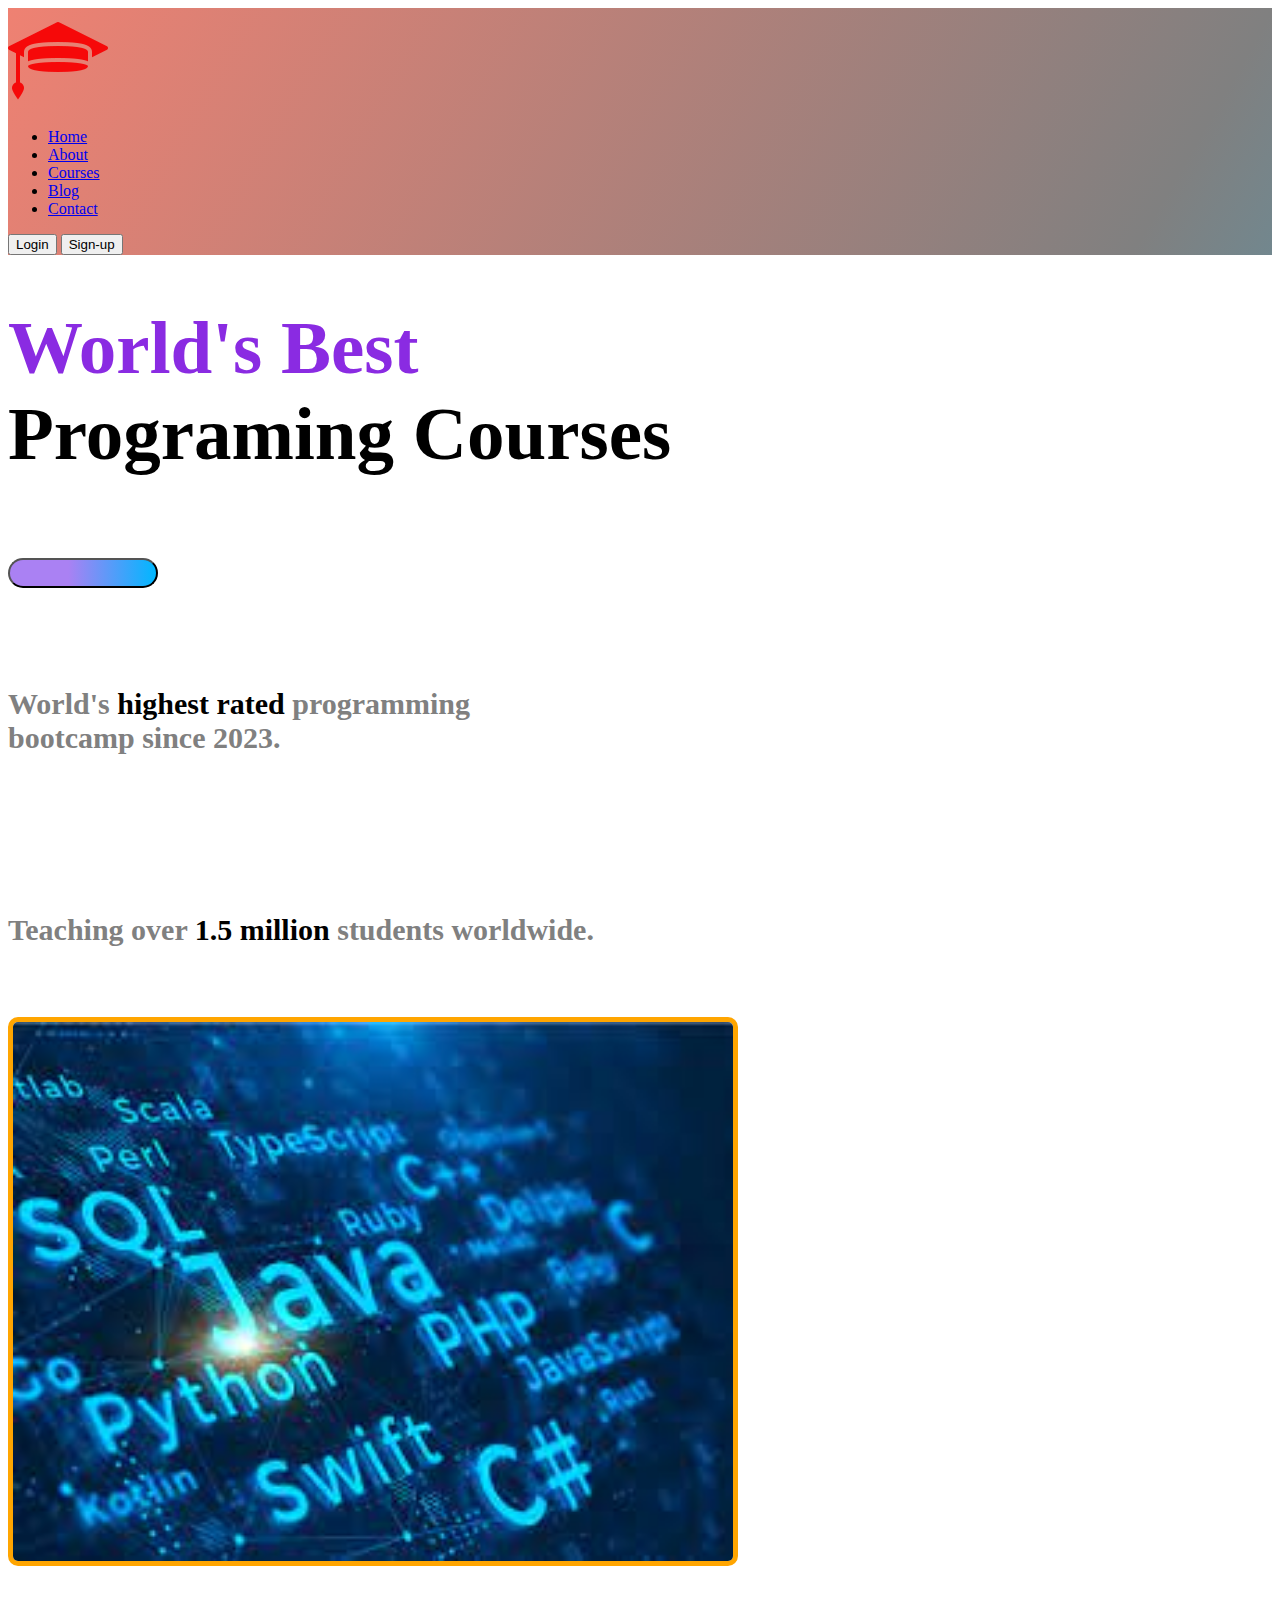
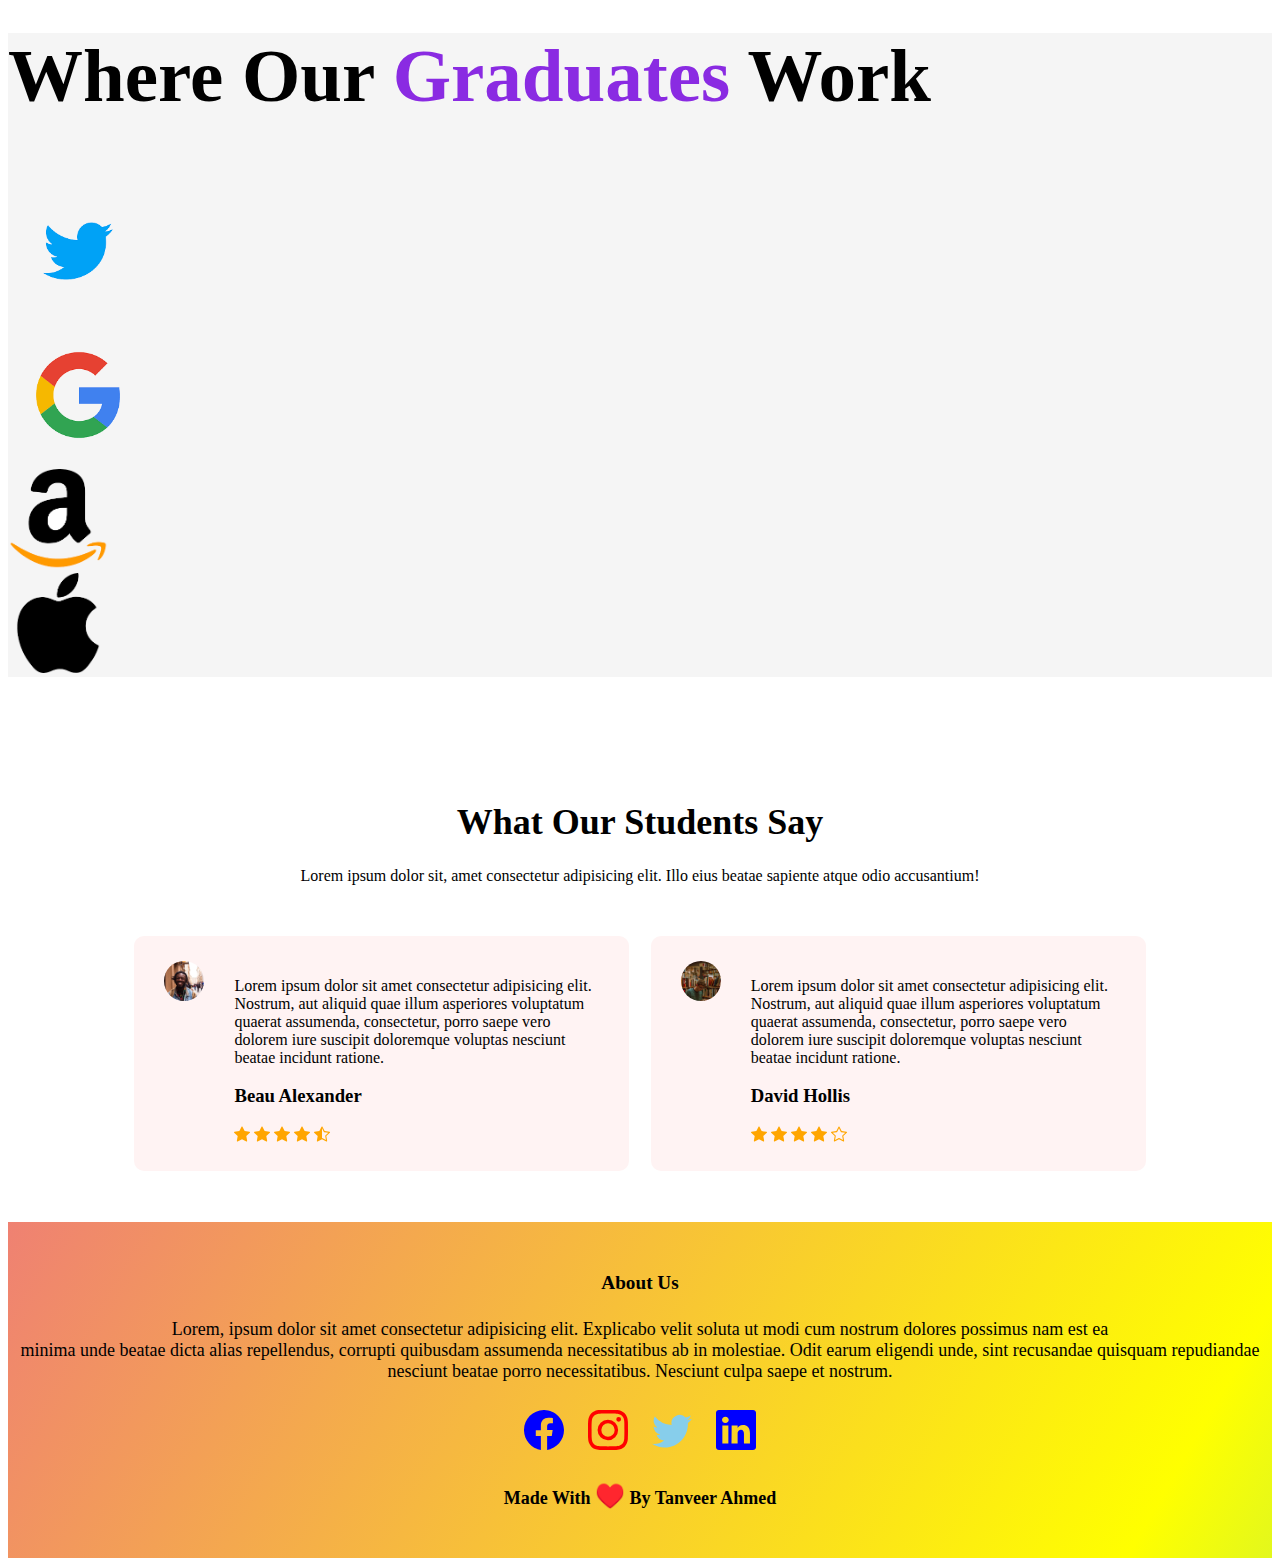
<file: index.html>
<!DOCTYPE html>
<html lang="en">
    <head>
        <meta charset="UTF-8">
        <link href="https://cdn.jsdelivr.net/npm/bootstrap@5.3.2/dist/css/bootstrap.min.css" rel="stylesheet" integrity="sha384-T3c6CoIi6uLrA9TneNEoa7RxnatzjcDSCmG1MXxSR1GAsXEV/Dwwykc2MPK8M2HN" crossorigin="anonymous">
        <link rel="stylesheet" href="./style.css">
        <link rel="stylesheet" href="./mediaquery.css">
        <title>Programer</title>
    </head>

    <body>
      <section class="header">
        <header class="p-3">
            <div class="container">
              <div class="d-flex flex-wrap align-items-center justify-content-center justify-content-lg-start">
                <a href="./index.html" class="d-flex align-items-center mb-2 mb-lg-0 text-white text-decoration-none">
                  <img src="./assests/logo (2).png" alt="">
                </a>
        
                <ul class="nav col-12 col-lg-auto me-lg-auto mb-2 justify-content-center mb-md-0">
                  <li><a href="./index.html" class="nav-link px-2 text-secondary">Home</a></li>
                  <li><a href="./assests/About.html" class="nav-link px-2 text-white">About</a></li>
                  <li><a href="./assests/courses.html" class="nav-link px-2 text-white">Courses</a></li>
                  <li><a href="./assests/blog.html" class="nav-link px-2 text-white">Blog</a></li>
                  <li><a href="./assests/contact.html" class="nav-link px-2 text-white">Contact</a></li>
                </ul>
        
                <div class="text-end">
                  <a href="./assests/Log in.html"><button type="button" class="btn btn-outline-light me-2">Login</button></a>
                  <a href="./assests/signup.html"><button type="button" class="btn btn-warning">Sign-up</button></a>
                </div>
              </div>
            </div>
          </header>
        </section>
          <section class="main-banner">
          <div class="container my-5">
            <div class="row p-4 pb-0 pe-lg-0 pt-lg-5 align-items-center rounded-3 border shadow-lg">
              <div class="col-lg-7 p-3 p-lg-5 pt-lg-3">
                <h1 class="display-4 fw-bold lh-1 text-body-emphasis"><span class="blue-violet">World's Best</span> <br> Programing Courses</h1>
                <button class="btn btn-gradient btn-lg px-4 me-md-2 fw-bold"></button>
                <h6 class="lead">World's <span>highest rated</span> programming <br> bootcamp since 2023.</h6>
                <br>
                <h6 class="lead">Teaching over <span>1.5 million</span> students worldwide.</h6>
                <div class="d-grid gap-2 d-md-flex justify-content-md-start mb-4 mb-lg-3">
                </div>
              </div>
              <div class="col-lg-4 offset-lg-1 p-0 overflow-hidden shadow-lg">
                  <img class="programing-languages rounded-lg-3" src="./assests/programing languages.jpeg" alt="" width="720">
              </div>
            </div>
          </div>
        </section>
          <section class="services">
          <div class="my-5">
            <div class="p-5 text-center bg-body-tertiary">
              <div class="container py-5">
                <h2 class="text-body-emphasis">Where Our <span class="blue-violet">Graduates</span> Work</h2>
              </div>
      
              <div class="container mt-5">
                <div class="row">
                  <div class="col-lg-3 col-sm-12">
                    <img class="twitter" src="./assests/twitter.png" alt="twitter">
                  </div>
                  <div class="col-lg-3 col-sm-12">
                    <img class="google" src="./assests/google icon.png" alt="google">
                  </div>
                  <div class="col-lg-3 col-sm-12">
                    <img class="amazon" src="./assests/amazon icon.png" alt="amazon">
                  </div>
                  <div class="col-lg-3 col-sm-12">
                    <img class="apple" src="./assests/apple icon.png" alt="apple">
                  </div>
                </div>
              </div>
            </div>
          </div>
        </section>
        <section class="testimonials">
          <h1>What Our Students Say</h1>
          <p>Lorem ipsum dolor sit, amet consectetur adipisicing elit. Illo eius beatae sapiente atque odio accusantium!</p>
          <div class="col-lg-12 row1">
              <div class="col-lg-4 testimonials-col">
                  <img src="./assests/student1.jpg">
                  <div><p>Lorem ipsum dolor sit amet consectetur adipisicing elit. Nostrum, aut aliquid quae illum asperiores voluptatum quaerat assumenda, consectetur, porro saepe vero dolorem iure suscipit doloremque voluptas nesciunt beatae incidunt ratione.</p>
                  <h3 class="col-lg-12">Beau Alexander</h3>
                  <svg xmlns="http://www.w3.org/2000/svg" width="16" height="16" fill="currentColor" class="bi bi-star-fill" viewBox="0 0 16 16">
                    <path d="M3.612 15.443c-.386.198-.824-.149-.746-.592l.83-4.73L.173 6.765c-.329-.314-.158-.888.283-.95l4.898-.696L7.538.792c.197-.39.73-.39.927 0l2.184 4.327 4.898.696c.441.062.612.636.282.95l-3.522 3.356.83 4.73c.078.443-.36.79-.746.592L8 13.187l-4.389 2.256z"/>
                  </svg>
                  <svg xmlns="http://www.w3.org/2000/svg" width="16" height="16" fill="currentColor" class="bi bi-star-fill" viewBox="0 0 16 16">
                    <path d="M3.612 15.443c-.386.198-.824-.149-.746-.592l.83-4.73L.173 6.765c-.329-.314-.158-.888.283-.95l4.898-.696L7.538.792c.197-.39.73-.39.927 0l2.184 4.327 4.898.696c.441.062.612.636.282.95l-3.522 3.356.83 4.73c.078.443-.36.79-.746.592L8 13.187l-4.389 2.256z"/>
                  </svg>
                  <svg xmlns="http://www.w3.org/2000/svg" width="16" height="16" fill="currentColor" class="bi bi-star-fill" viewBox="0 0 16 16">
                    <path d="M3.612 15.443c-.386.198-.824-.149-.746-.592l.83-4.73L.173 6.765c-.329-.314-.158-.888.283-.95l4.898-.696L7.538.792c.197-.39.73-.39.927 0l2.184 4.327 4.898.696c.441.062.612.636.282.95l-3.522 3.356.83 4.73c.078.443-.36.79-.746.592L8 13.187l-4.389 2.256z"/>
                  </svg>
                  <svg xmlns="http://www.w3.org/2000/svg" width="16" height="16" fill="currentColor" class="bi bi-star-fill" viewBox="0 0 16 16">
                    <path d="M3.612 15.443c-.386.198-.824-.149-.746-.592l.83-4.73L.173 6.765c-.329-.314-.158-.888.283-.95l4.898-.696L7.538.792c.197-.39.73-.39.927 0l2.184 4.327 4.898.696c.441.062.612.636.282.95l-3.522 3.356.83 4.73c.078.443-.36.79-.746.592L8 13.187l-4.389 2.256z"/>
                  </svg>
                  <svg xmlns="http://www.w3.org/2000/svg" width="16" height="16" fill="currentColor" class="bi bi-star-half" viewBox="0 0 16 16">
                    <path d="M5.354 5.119 7.538.792A.516.516 0 0 1 8 .5c.183 0 .366.097.465.292l2.184 4.327 4.898.696A.537.537 0 0 1 16 6.32a.548.548 0 0 1-.17.445l-3.523 3.356.83 4.73c.078.443-.36.79-.746.592L8 13.187l-4.389 2.256a.52.52 0 0 1-.146.05c-.342.06-.668-.254-.6-.642l.83-4.73L.173 6.765a.55.55 0 0 1-.172-.403.58.58 0 0 1 .085-.302.513.513 0 0 1 .37-.245l4.898-.696zM8 12.027a.5.5 0 0 1 .232.056l3.686 1.894-.694-3.957a.565.565 0 0 1 .162-.505l2.907-2.77-4.052-.576a.525.525 0 0 1-.393-.288L8.001 2.223 8 2.226v9.8z"/>
                  </svg>
                  </div>
              </div>
              <div class="col-lg-4 testimonials-col">
                  <img src="./assests/student2.jpg">
                  <div>
                      <p>Lorem ipsum dolor sit amet consectetur adipisicing elit. Nostrum, aut aliquid quae illum asperiores voluptatum quaerat assumenda, consectetur, porro saepe vero dolorem iure suscipit doloremque voluptas nesciunt beatae incidunt ratione.</p>
                      <h3>David Hollis</h3>
                      <svg xmlns="http://www.w3.org/2000/svg" width="16" height="16" fill="currentColor" class="bi bi-star-fill" viewBox="0 0 16 16">
                        <path d="M3.612 15.443c-.386.198-.824-.149-.746-.592l.83-4.73L.173 6.765c-.329-.314-.158-.888.283-.95l4.898-.696L7.538.792c.197-.39.73-.39.927 0l2.184 4.327 4.898.696c.441.062.612.636.282.95l-3.522 3.356.83 4.73c.078.443-.36.79-.746.592L8 13.187l-4.389 2.256z"/>
                      </svg>
                      <svg xmlns="http://www.w3.org/2000/svg" width="16" height="16" fill="currentColor" class="bi bi-star-fill" viewBox="0 0 16 16">
                        <path d="M3.612 15.443c-.386.198-.824-.149-.746-.592l.83-4.73L.173 6.765c-.329-.314-.158-.888.283-.95l4.898-.696L7.538.792c.197-.39.73-.39.927 0l2.184 4.327 4.898.696c.441.062.612.636.282.95l-3.522 3.356.83 4.73c.078.443-.36.79-.746.592L8 13.187l-4.389 2.256z"/>
                      </svg>
                      <svg xmlns="http://www.w3.org/2000/svg" width="16" height="16" fill="currentColor" class="bi bi-star-fill" viewBox="0 0 16 16">
                        <path d="M3.612 15.443c-.386.198-.824-.149-.746-.592l.83-4.73L.173 6.765c-.329-.314-.158-.888.283-.95l4.898-.696L7.538.792c.197-.39.73-.39.927 0l2.184 4.327 4.898.696c.441.062.612.636.282.95l-3.522 3.356.83 4.73c.078.443-.36.79-.746.592L8 13.187l-4.389 2.256z"/>
                      </svg>
                      <svg xmlns="http://www.w3.org/2000/svg" width="16" height="16" fill="currentColor" class="bi bi-star-fill" viewBox="0 0 16 16">
                        <path d="M3.612 15.443c-.386.198-.824-.149-.746-.592l.83-4.73L.173 6.765c-.329-.314-.158-.888.283-.95l4.898-.696L7.538.792c.197-.39.73-.39.927 0l2.184 4.327 4.898.696c.441.062.612.636.282.95l-3.522 3.356.83 4.73c.078.443-.36.79-.746.592L8 13.187l-4.389 2.256z"/>
                      </svg>
                      <svg xmlns="http://www.w3.org/2000/svg" width="16" height="16" fill="currentColor" class="bi bi-star" viewBox="0 0 16 16">
                        <path d="M2.866 14.85c-.078.444.36.791.746.593l4.39-2.256 4.389 2.256c.386.198.824-.149.746-.592l-.83-4.73 3.522-3.356c.33-.314.16-.888-.282-.95l-4.898-.696L8.465.792a.513.513 0 0 0-.927 0L5.354 5.12l-4.898.696c-.441.062-.612.636-.283.95l3.523 3.356-.83 4.73zm4.905-2.767-3.686 1.894.694-3.957a.565.565 0 0 0-.163-.505L1.71 6.745l4.052-.576a.525.525 0 0 0 .393-.288L8 2.223l1.847 3.658a.525.525 0 0 0 .393.288l4.052.575-2.906 2.77a.565.565 0 0 0-.163.506l.694 3.957-3.686-1.894a.503.503 0 0 0-.461 0z"/>
                      </svg>
                  </div>
              </div>
          </div>
      </section>
        <section class="footer">
          <h4>About Us</h4>
          <p>Lorem, ipsum dolor sit amet consectetur adipisicing elit. Explicabo velit soluta ut modi cum nostrum dolores possimus nam est
              ea
              <br>
               minima unde beatae dicta alias repellendus, corrupti quibusdam assumenda necessitatibus ab in molestiae. Odit earum eligendi unde, sint recusandae quisquam repudiandae nesciunt beatae porro necessitatibus. Nesciunt culpa saepe et nostrum.</p>
             <div class="icons">
              <svg xmlns="http://www.w3.org/2000/svg" width="16" height="16" fill="currentColor" class="bi bi-facebook" viewBox="0 0 16 16">
                <path d="M16 8.049c0-4.446-3.582-8.05-8-8.05C3.58 0-.002 3.603-.002 8.05c0 4.017 2.926 7.347 6.75 7.951v-5.625h-2.03V8.05H6.75V6.275c0-2.017 1.195-3.131 3.022-3.131.876 0 1.791.157 1.791.157v1.98h-1.009c-.993 0-1.303.621-1.303 1.258v1.51h2.218l-.354 2.326H9.25V16c3.824-.604 6.75-3.934 6.75-7.951"/>
              </svg>
              <svg xmlns="http://www.w3.org/2000/svg" width="16" height="16" fill="currentColor" class="bi bi-instagram" viewBox="0 0 16 16">
                <path d="M8 0C5.829 0 5.556.01 4.703.048 3.85.088 3.269.222 2.76.42a3.917 3.917 0 0 0-1.417.923A3.927 3.927 0 0 0 .42 2.76C.222 3.268.087 3.85.048 4.7.01 5.555 0 5.827 0 8.001c0 2.172.01 2.444.048 3.297.04.852.174 1.433.372 1.942.205.526.478.972.923 1.417.444.445.89.719 1.416.923.51.198 1.09.333 1.942.372C5.555 15.99 5.827 16 8 16s2.444-.01 3.298-.048c.851-.04 1.434-.174 1.943-.372a3.916 3.916 0 0 0 1.416-.923c.445-.445.718-.891.923-1.417.197-.509.332-1.09.372-1.942C15.99 10.445 16 10.173 16 8s-.01-2.445-.048-3.299c-.04-.851-.175-1.433-.372-1.941a3.926 3.926 0 0 0-.923-1.417A3.911 3.911 0 0 0 13.24.42c-.51-.198-1.092-.333-1.943-.372C10.443.01 10.172 0 7.998 0h.003zm-.717 1.442h.718c2.136 0 2.389.007 3.232.046.78.035 1.204.166 1.486.275.373.145.64.319.92.599.28.28.453.546.598.92.11.281.24.705.275 1.485.039.843.047 1.096.047 3.231s-.008 2.389-.047 3.232c-.035.78-.166 1.203-.275 1.485a2.47 2.47 0 0 1-.599.919c-.28.28-.546.453-.92.598-.28.11-.704.24-1.485.276-.843.038-1.096.047-3.232.047s-2.39-.009-3.233-.047c-.78-.036-1.203-.166-1.485-.276a2.478 2.478 0 0 1-.92-.598 2.48 2.48 0 0 1-.6-.92c-.109-.281-.24-.705-.275-1.485-.038-.843-.046-1.096-.046-3.233 0-2.136.008-2.388.046-3.231.036-.78.166-1.204.276-1.486.145-.373.319-.64.599-.92.28-.28.546-.453.92-.598.282-.11.705-.24 1.485-.276.738-.034 1.024-.044 2.515-.045v.002zm4.988 1.328a.96.96 0 1 0 0 1.92.96.96 0 0 0 0-1.92zm-4.27 1.122a4.109 4.109 0 1 0 0 8.217 4.109 4.109 0 0 0 0-8.217zm0 1.441a2.667 2.667 0 1 1 0 5.334 2.667 2.667 0 0 1 0-5.334"/>
              </svg>
              <svg xmlns="http://www.w3.org/2000/svg" width="16" height="16" fill="currentColor" class="bi bi-twitter" viewBox="0 0 16 16">
                <path d="M5.026 15c6.038 0 9.341-5.003 9.341-9.334 0-.14 0-.282-.006-.422A6.685 6.685 0 0 0 16 3.542a6.658 6.658 0 0 1-1.889.518 3.301 3.301 0 0 0 1.447-1.817 6.533 6.533 0 0 1-2.087.793A3.286 3.286 0 0 0 7.875 6.03a9.325 9.325 0 0 1-6.767-3.429 3.289 3.289 0 0 0 1.018 4.382A3.323 3.323 0 0 1 .64 6.575v.045a3.288 3.288 0 0 0 2.632 3.218 3.203 3.203 0 0 1-.865.115 3.23 3.23 0 0 1-.614-.057 3.283 3.283 0 0 0 3.067 2.277A6.588 6.588 0 0 1 .78 13.58a6.32 6.32 0 0 1-.78-.045A9.344 9.344 0 0 0 5.026 15"/>
              </svg>
              <svg xmlns="http://www.w3.org/2000/svg" width="16" height="16" fill="currentColor" class="bi bi-linkedin" viewBox="0 0 16 16">
                <path d="M0 1.146C0 .513.526 0 1.175 0h13.65C15.474 0 16 .513 16 1.146v13.708c0 .633-.526 1.146-1.175 1.146H1.175C.526 16 0 15.487 0 14.854V1.146zm4.943 12.248V6.169H2.542v7.225h2.401m-1.2-8.212c.837 0 1.358-.554 1.358-1.248-.015-.709-.52-1.248-1.342-1.248-.822 0-1.359.54-1.359 1.248 0 .694.521 1.248 1.327 1.248h.016zm4.908 8.212V9.359c0-.216.016-.432.08-.586.173-.431.568-.878 1.232-.878.869 0 1.216.662 1.216 1.634v3.865h2.401V9.25c0-2.22-1.184-3.252-2.764-3.252-1.274 0-1.845.7-2.165 1.193v.025h-.016a5.54 5.54 0 0 1 .016-.025V6.169h-2.4c.03.678 0 7.225 0 7.225h2.4"/>
              </svg>
             </div>
             <p class="intro">Made With <span style="color: red; font-size: x-large;">♥️</span> By Tanveer Ahmed</p>
      </section>
    </body>

    <script src="https://cdn.jsdelivr.net/npm/bootstrap@5.3.2/dist/js/bootstrap.bundle.min.js" integrity="sha384-C6RzsynM9kWDrMNeT87bh95OGNyZPhcTNXj1NW7RuBCsyN/o0jlpcV8Qyq46cDfL" crossorigin="anonymous"></script>
</html>
</file>
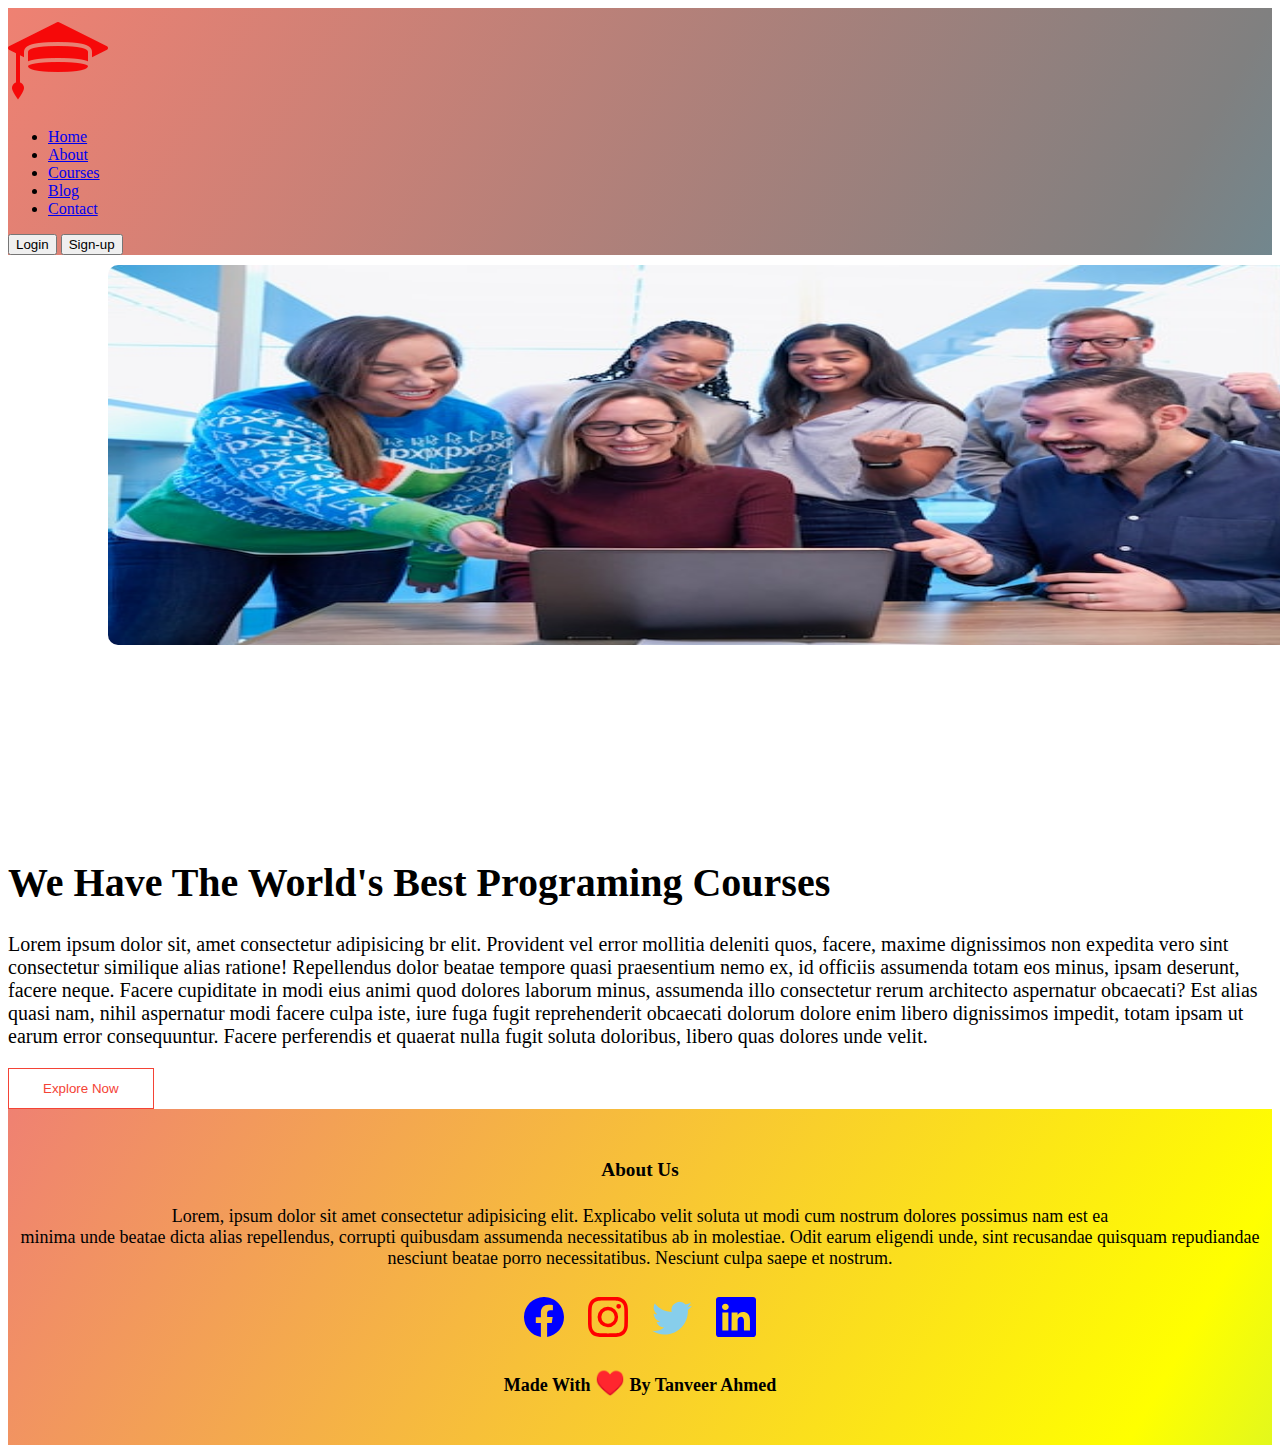
<file: assests/About.html>
<!DOCTYPE html>
<html lang="en">
    <head>
        <meta charset="UTF-8">
        <link href="https://cdn.jsdelivr.net/npm/bootstrap@5.3.2/dist/css/bootstrap.min.css" rel="stylesheet" integrity="sha384-T3c6CoIi6uLrA9TneNEoa7RxnatzjcDSCmG1MXxSR1GAsXEV/Dwwykc2MPK8M2HN" crossorigin="anonymous">
        <link rel="stylesheet" href="../style.css">
        <link rel="stylesheet" href="../mediaquery.css">
        <title>Programer</title>
    </head>

    <body>
      <section class="header">
        <header class="p-3">
            <div class="container">
              <div class="d-flex flex-wrap align-items-center justify-content-center justify-content-lg-start">
                <a href="../index.html" class="d-flex align-items-center mb-2 mb-lg-0 text-white text-decoration-none">
                  <img src="../assests/logo (2).png" alt="">
                </a>
        
                <ul class="nav col-12 col-lg-auto me-lg-auto mb-2 justify-content-center mb-md-0">
                  <li><a href="../index.html" class="nav-link px-2 text-secondary">Home</a></li>
                  <li><a href="../assests/About.html" class="nav-link px-2 text-white">About</a></li>
                  <li><a href="../assests/courses.html" class="nav-link px-2 text-white">Courses</a></li>
                  <li><a href="../assests/blog.html" class="nav-link px-2 text-white">Blog</a></li>
                  <li><a href="../assests/contact.html" class="nav-link px-2 text-white">Contact</a></li>
                </ul>
        
                <div class="text-end">
                  <a href="./Log in.html"><button type="button" class="btn btn-outline-light me-2">Login</button></a>
                  <a href="./signup.html"><button type="button" class="btn btn-warning">Sign-up</button></a>
                </div>
              </div>
            </div>
          </header>
        </section>
        <section class="about">
          <div class="container col-xxl-8 px-4 ">
            <div class="row flex-lg-row-reverse align-items-center">
              <div class="col-10 col-sm-8 col-lg-6">
                <img src="./aboutus (1).jpg" class="aboutus d-block img-fluid" alt="About Us" width="700" height="500" loading="lazy">
              </div>
              <div class="col-lg-6">
                <h1 class="large display-5 fw-bold text-body-emphasis lh-1 mb-3">We Have The World's Best Programing Courses</h1>
                <p class="lead small">Lorem ipsum dolor sit, amet consectetur adipisicing br elit. Provident vel error mollitia deleniti quos, facere, maxime dignissimos non expedita vero sint consectetur similique alias ratione! Repellendus dolor beatae tempore quasi praesentium nemo ex, id officiis assumenda totam eos minus, ipsam deserunt, facere neque. Facere cupiditate in modi eius animi quod dolores laborum minus, assumenda illo consectetur rerum architecto aspernatur obcaecati? Est alias quasi nam, nihil aspernatur modi facere culpa iste, iure fuga fugit reprehenderit obcaecati dolorum dolore enim libero dignissimos impedit, totam ipsam ut earum error consequuntur. Facere perferendis et quaerat nulla fugit soluta doloribus, libero quas dolores unde velit.</p>
                <div class="d-grid gap-2 d-md-flex justify-content-md-start">
                  <button type="button" class="btn hero-btn red-btn btn-lg px-4 me-md-2">Explore Now</button>
                </div>
              </div>
            </div>
          </div>
        </section>
        <section class="mt-5 footer">
          <h4>About Us</h4>
          <p>Lorem, ipsum dolor sit amet consectetur adipisicing elit. Explicabo velit soluta ut modi cum nostrum dolores possimus nam est
              ea
              <br>
               minima unde beatae dicta alias repellendus, corrupti quibusdam assumenda necessitatibus ab in molestiae. Odit earum eligendi unde, sint recusandae quisquam repudiandae nesciunt beatae porro necessitatibus. Nesciunt culpa saepe et nostrum.</p>
             <div class="icons">
              <svg xmlns="http://www.w3.org/2000/svg" width="16" height="16" fill="currentColor" class="bi bi-facebook" viewBox="0 0 16 16">
                <path d="M16 8.049c0-4.446-3.582-8.05-8-8.05C3.58 0-.002 3.603-.002 8.05c0 4.017 2.926 7.347 6.75 7.951v-5.625h-2.03V8.05H6.75V6.275c0-2.017 1.195-3.131 3.022-3.131.876 0 1.791.157 1.791.157v1.98h-1.009c-.993 0-1.303.621-1.303 1.258v1.51h2.218l-.354 2.326H9.25V16c3.824-.604 6.75-3.934 6.75-7.951"/>
              </svg>
              <svg xmlns="http://www.w3.org/2000/svg" width="16" height="16" fill="currentColor" class="bi bi-instagram" viewBox="0 0 16 16">
                <path d="M8 0C5.829 0 5.556.01 4.703.048 3.85.088 3.269.222 2.76.42a3.917 3.917 0 0 0-1.417.923A3.927 3.927 0 0 0 .42 2.76C.222 3.268.087 3.85.048 4.7.01 5.555 0 5.827 0 8.001c0 2.172.01 2.444.048 3.297.04.852.174 1.433.372 1.942.205.526.478.972.923 1.417.444.445.89.719 1.416.923.51.198 1.09.333 1.942.372C5.555 15.99 5.827 16 8 16s2.444-.01 3.298-.048c.851-.04 1.434-.174 1.943-.372a3.916 3.916 0 0 0 1.416-.923c.445-.445.718-.891.923-1.417.197-.509.332-1.09.372-1.942C15.99 10.445 16 10.173 16 8s-.01-2.445-.048-3.299c-.04-.851-.175-1.433-.372-1.941a3.926 3.926 0 0 0-.923-1.417A3.911 3.911 0 0 0 13.24.42c-.51-.198-1.092-.333-1.943-.372C10.443.01 10.172 0 7.998 0h.003zm-.717 1.442h.718c2.136 0 2.389.007 3.232.046.78.035 1.204.166 1.486.275.373.145.64.319.92.599.28.28.453.546.598.92.11.281.24.705.275 1.485.039.843.047 1.096.047 3.231s-.008 2.389-.047 3.232c-.035.78-.166 1.203-.275 1.485a2.47 2.47 0 0 1-.599.919c-.28.28-.546.453-.92.598-.28.11-.704.24-1.485.276-.843.038-1.096.047-3.232.047s-2.39-.009-3.233-.047c-.78-.036-1.203-.166-1.485-.276a2.478 2.478 0 0 1-.92-.598 2.48 2.48 0 0 1-.6-.92c-.109-.281-.24-.705-.275-1.485-.038-.843-.046-1.096-.046-3.233 0-2.136.008-2.388.046-3.231.036-.78.166-1.204.276-1.486.145-.373.319-.64.599-.92.28-.28.546-.453.92-.598.282-.11.705-.24 1.485-.276.738-.034 1.024-.044 2.515-.045v.002zm4.988 1.328a.96.96 0 1 0 0 1.92.96.96 0 0 0 0-1.92zm-4.27 1.122a4.109 4.109 0 1 0 0 8.217 4.109 4.109 0 0 0 0-8.217zm0 1.441a2.667 2.667 0 1 1 0 5.334 2.667 2.667 0 0 1 0-5.334"/>
              </svg>
              <svg xmlns="http://www.w3.org/2000/svg" width="16" height="16" fill="currentColor" class="bi bi-twitter" viewBox="0 0 16 16">
                <path d="M5.026 15c6.038 0 9.341-5.003 9.341-9.334 0-.14 0-.282-.006-.422A6.685 6.685 0 0 0 16 3.542a6.658 6.658 0 0 1-1.889.518 3.301 3.301 0 0 0 1.447-1.817 6.533 6.533 0 0 1-2.087.793A3.286 3.286 0 0 0 7.875 6.03a9.325 9.325 0 0 1-6.767-3.429 3.289 3.289 0 0 0 1.018 4.382A3.323 3.323 0 0 1 .64 6.575v.045a3.288 3.288 0 0 0 2.632 3.218 3.203 3.203 0 0 1-.865.115 3.23 3.23 0 0 1-.614-.057 3.283 3.283 0 0 0 3.067 2.277A6.588 6.588 0 0 1 .78 13.58a6.32 6.32 0 0 1-.78-.045A9.344 9.344 0 0 0 5.026 15"/>
              </svg>
              <svg xmlns="http://www.w3.org/2000/svg" width="16" height="16" fill="currentColor" class="bi bi-linkedin" viewBox="0 0 16 16">
                <path d="M0 1.146C0 .513.526 0 1.175 0h13.65C15.474 0 16 .513 16 1.146v13.708c0 .633-.526 1.146-1.175 1.146H1.175C.526 16 0 15.487 0 14.854V1.146zm4.943 12.248V6.169H2.542v7.225h2.401m-1.2-8.212c.837 0 1.358-.554 1.358-1.248-.015-.709-.52-1.248-1.342-1.248-.822 0-1.359.54-1.359 1.248 0 .694.521 1.248 1.327 1.248h.016zm4.908 8.212V9.359c0-.216.016-.432.08-.586.173-.431.568-.878 1.232-.878.869 0 1.216.662 1.216 1.634v3.865h2.401V9.25c0-2.22-1.184-3.252-2.764-3.252-1.274 0-1.845.7-2.165 1.193v.025h-.016a5.54 5.54 0 0 1 .016-.025V6.169h-2.4c.03.678 0 7.225 0 7.225h2.4"/>
              </svg>
             </div>
             <p class="intro">Made With <span style="color: red; font-size: x-large;">♥️</span> By Tanveer Ahmed</p>
      </section>
    </body>

    <script src="https://cdn.jsdelivr.net/npm/bootstrap@5.3.2/dist/js/bootstrap.bundle.min.js" integrity="sha384-C6RzsynM9kWDrMNeT87bh95OGNyZPhcTNXj1NW7RuBCsyN/o0jlpcV8Qyq46cDfL" crossorigin="anonymous"></script>
</html>
</file>
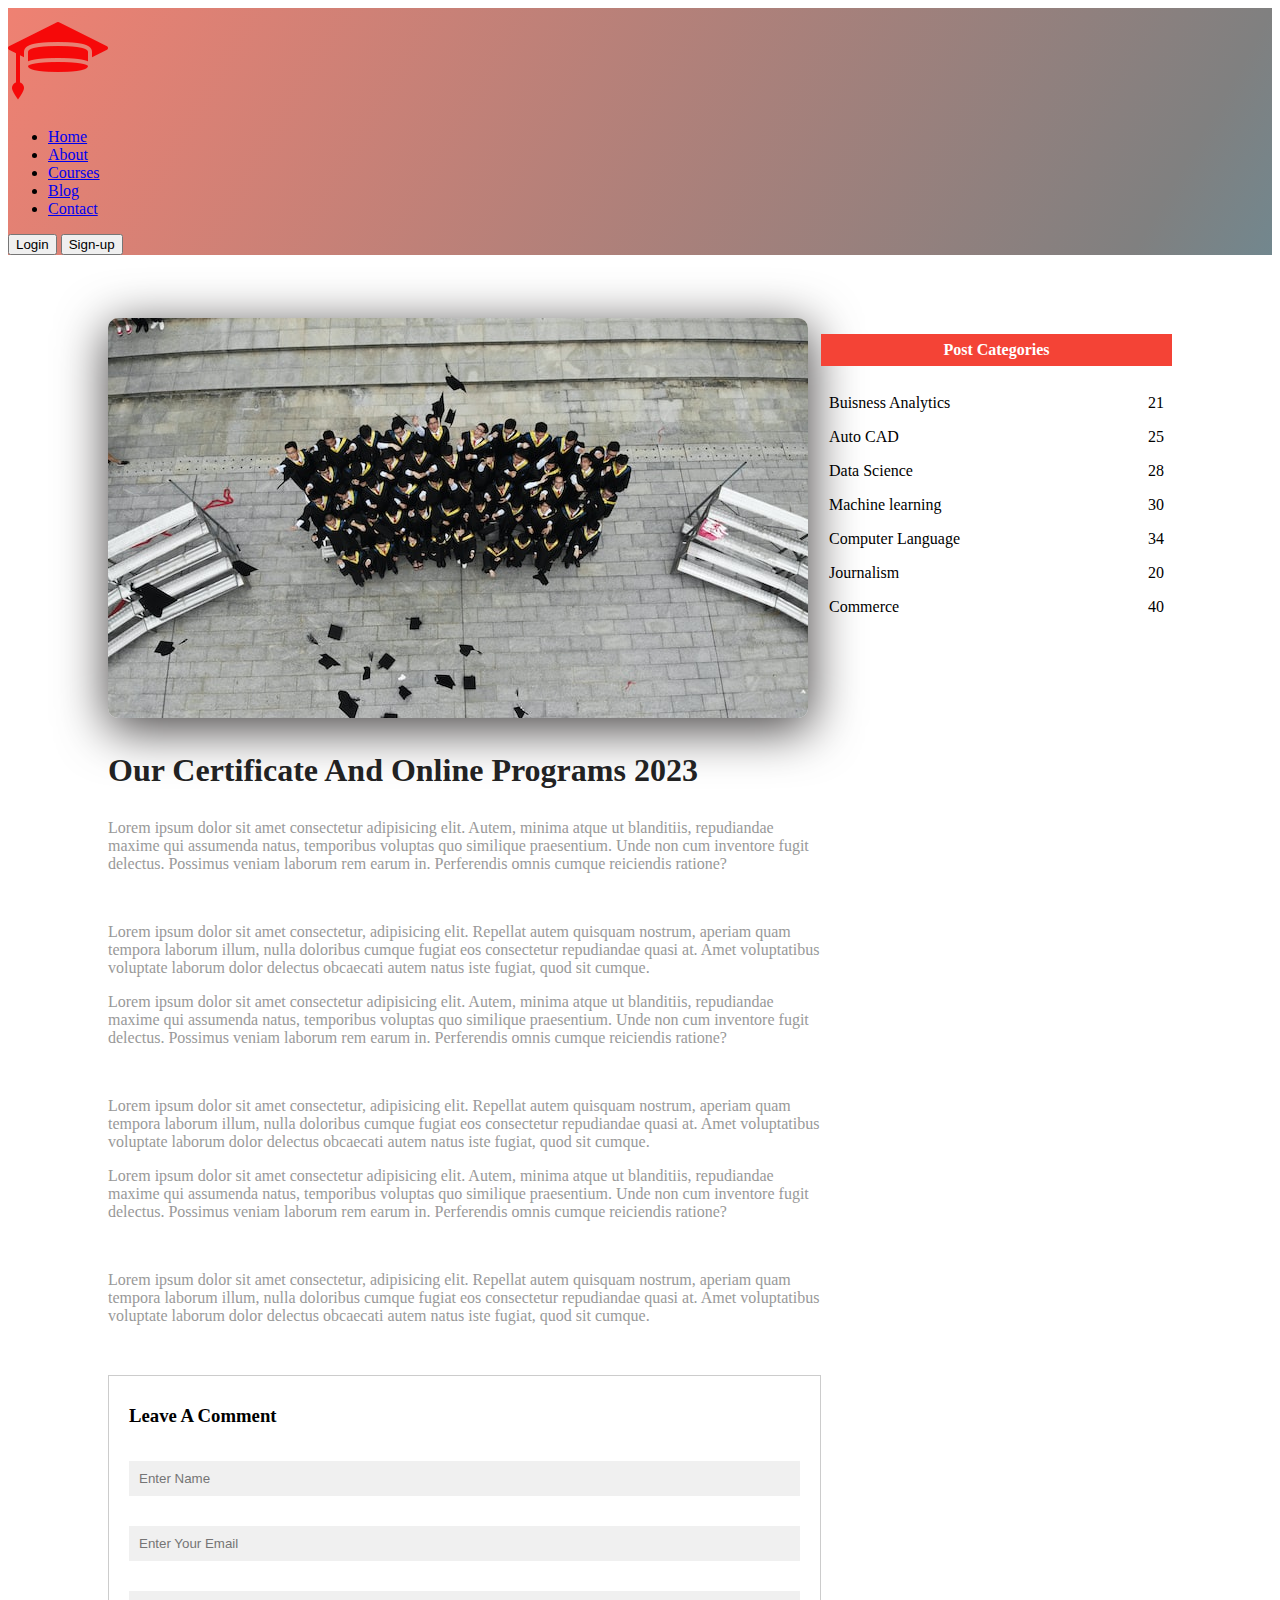
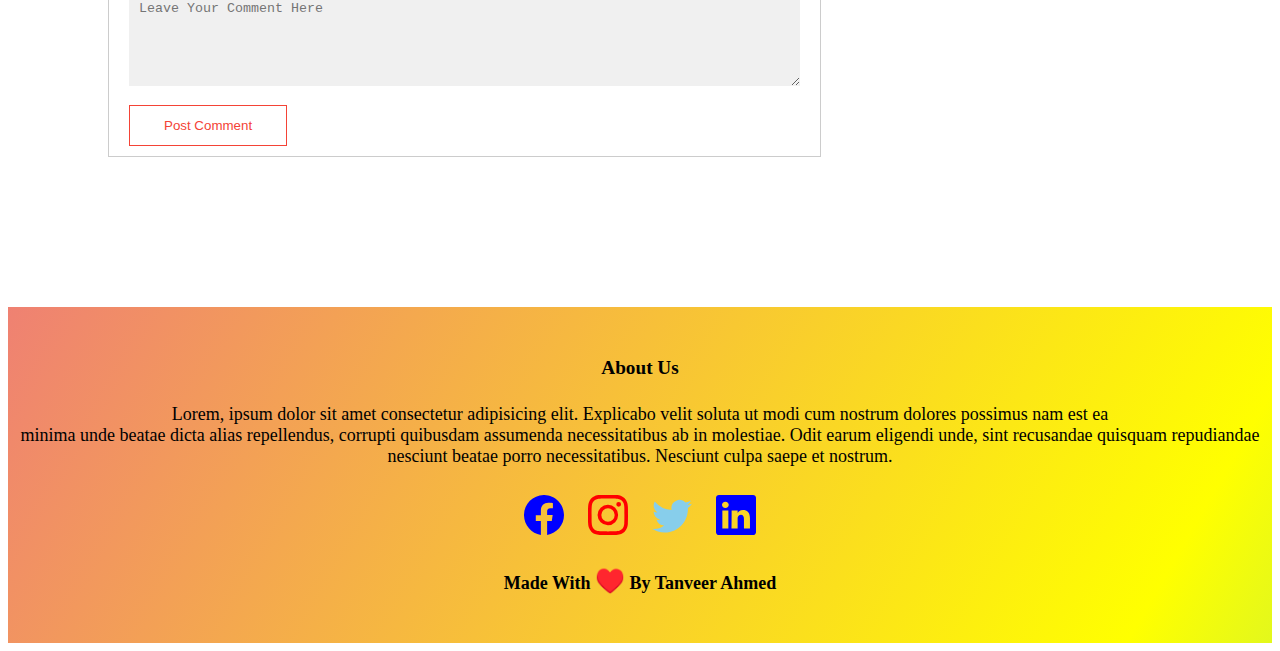
<file: assests/blog.html>
<!DOCTYPE html>
<html lang="en">
    <head>
        <meta charset="UTF-8">
        <link href="https://cdn.jsdelivr.net/npm/bootstrap@5.3.2/dist/css/bootstrap.min.css" rel="stylesheet" integrity="sha384-T3c6CoIi6uLrA9TneNEoa7RxnatzjcDSCmG1MXxSR1GAsXEV/Dwwykc2MPK8M2HN" crossorigin="anonymous">
        <link rel="stylesheet" href="../style.css">
        <link rel="stylesheet" href="../mediaquery.css">
        <title>Programer</title>
    </head>

    <body>
        <header class="p-3">
            <div class="container">
              <div class="d-flex flex-wrap align-items-center justify-content-center justify-content-lg-start">
                <a href="../index.html" class="d-flex align-items-center mb-2 mb-lg-0 text-white text-decoration-none">
                  <img src="../assests/logo (2).png" alt="">
                </a>
        
                <ul class="nav col-12 col-lg-auto me-lg-auto mb-2 justify-content-center mb-md-0">
                  <li><a href="../index.html" class="nav-link px-2 text-secondary">Home</a></li>
                  <li><a href="../assests/About.html" class="nav-link px-2 text-white">About</a></li>
                  <li><a href="../assests/courses.html" class="nav-link px-2 text-white">Courses</a></li>
                  <li><a href="../assests/blog.html" class="nav-link px-2 text-white">Blog</a></li>
                  <li><a href="../assests/contact.html" class="nav-link px-2 text-white">Contact</a></li>
                </ul>
        
                <div class="text-end">
                  <a href="./Log in.html"><button type="button" class="btn btn-outline-light me-2">Login</button></a>
                  <a href="./signup.html"><button type="button" class="btn btn-warning">Sign-up</button></a>
                </div>
              </div>
            </div>
          </header>
          <section class="blog-content">
            <div class="row1">
                <div class="blog-left">
                    <img src="graduation.jpg" alt="GRADUATION" srcset="">
                    <h1>Our Certificate And Online Programs 2023</h1>
                    <p>Lorem ipsum dolor sit amet consectetur adipisicing elit. Autem, minima atque ut blanditiis,
                        repudiandae maxime qui assumenda natus, temporibus voluptas quo similique praesentium. Unde non cum
                        inventore fugit delectus. Possimus veniam laborum rem earum in. Perferendis omnis cumque reiciendis
                        ratione?</p><br>
                    <p>Lorem ipsum dolor sit amet consectetur, adipisicing elit. Repellat autem quisquam nostrum, aperiam
                        quam tempora laborum illum, nulla doloribus cumque fugiat eos consectetur repudiandae quasi at. Amet
                        voluptatibus voluptate laborum dolor delectus obcaecati autem natus iste fugiat, quod sit cumque.
                    </p>
                    <p>Lorem ipsum dolor sit amet consectetur adipisicing elit. Autem, minima atque ut blanditiis,
                        repudiandae maxime qui assumenda natus, temporibus voluptas quo similique praesentium. Unde non cum
                        inventore fugit delectus. Possimus veniam laborum rem earum in. Perferendis omnis cumque reiciendis
                        ratione?</p><br>
                    <p>Lorem ipsum dolor sit amet consectetur, adipisicing elit. Repellat autem quisquam nostrum, aperiam
                        quam tempora laborum illum, nulla doloribus cumque fugiat eos consectetur repudiandae quasi at. Amet
                        voluptatibus voluptate laborum dolor delectus obcaecati autem natus iste fugiat, quod sit cumque.
                    </p>
                    <p>Lorem ipsum dolor sit amet consectetur adipisicing elit. Autem, minima atque ut blanditiis,
                        repudiandae maxime qui assumenda natus, temporibus voluptas quo similique praesentium. Unde non cum
                        inventore fugit delectus. Possimus veniam laborum rem earum in. Perferendis omnis cumque reiciendis
                        ratione?</p><br>
                    <p>Lorem ipsum dolor sit amet consectetur, adipisicing elit. Repellat autem quisquam nostrum, aperiam
                        quam tempora laborum illum, nulla doloribus cumque fugiat eos consectetur repudiandae quasi at. Amet
                        voluptatibus voluptate laborum dolor delectus obcaecati autem natus iste fugiat, quod sit cumque.
                    </p>
                    <div class="comment-box">
                        <h3>Leave A Comment</h3>
                        <form class="comment-form">
                            <input type="text" placeholder="Enter Name">
                            <input type="email" placeholder="Enter Your Email">
                            <textarea rows="5" placeholder="Leave Your Comment Here"></textarea>
                            <button type="submit" class="hero-btn red-btn">Post Comment</button>
                        </form>
                    </div>
                </div>
                <div class="blog-right">
                    <h3>Post Categories</h3>
                    <div>
                        <span>Buisness Analytics</span>
                        <span>21</span>
                    </div>
                    <div>
                        <span>Auto CAD</span>
                        <span>25</span>
                    </div>
                    <div>
                        <span>Data Science</span>
                        <span>28</span>
                    </div>
                    <div>
                        <span>Machine learning</span>
                        <span>30</span>
                    </div>
                    <div>
                        <span>Computer Language</span>
                        <span>34</span>
                    </div>
                    <div>
                        <span>Journalism</span>
                        <span>20</span>
                    </div>
                    <div>
                        <span>Commerce</span>
                        <span>40</span>
                    </div>
        </div></div></section>
        <section style="margin-top: 100px;" class="footer">
          <h4>About Us</h4>
          <p>Lorem, ipsum dolor sit amet consectetur adipisicing elit. Explicabo velit soluta ut modi cum nostrum dolores possimus nam est
              ea
              <br>
               minima unde beatae dicta alias repellendus, corrupti quibusdam assumenda necessitatibus ab in molestiae. Odit earum eligendi unde, sint recusandae quisquam repudiandae nesciunt beatae porro necessitatibus. Nesciunt culpa saepe et nostrum.</p>
             <div class="icons">
              <svg xmlns="http://www.w3.org/2000/svg" width="16" height="16" fill="currentColor" class="bi bi-facebook" viewBox="0 0 16 16">
                <path d="M16 8.049c0-4.446-3.582-8.05-8-8.05C3.58 0-.002 3.603-.002 8.05c0 4.017 2.926 7.347 6.75 7.951v-5.625h-2.03V8.05H6.75V6.275c0-2.017 1.195-3.131 3.022-3.131.876 0 1.791.157 1.791.157v1.98h-1.009c-.993 0-1.303.621-1.303 1.258v1.51h2.218l-.354 2.326H9.25V16c3.824-.604 6.75-3.934 6.75-7.951"/>
              </svg>
              <svg xmlns="http://www.w3.org/2000/svg" width="16" height="16" fill="currentColor" class="bi bi-instagram" viewBox="0 0 16 16">
                <path d="M8 0C5.829 0 5.556.01 4.703.048 3.85.088 3.269.222 2.76.42a3.917 3.917 0 0 0-1.417.923A3.927 3.927 0 0 0 .42 2.76C.222 3.268.087 3.85.048 4.7.01 5.555 0 5.827 0 8.001c0 2.172.01 2.444.048 3.297.04.852.174 1.433.372 1.942.205.526.478.972.923 1.417.444.445.89.719 1.416.923.51.198 1.09.333 1.942.372C5.555 15.99 5.827 16 8 16s2.444-.01 3.298-.048c.851-.04 1.434-.174 1.943-.372a3.916 3.916 0 0 0 1.416-.923c.445-.445.718-.891.923-1.417.197-.509.332-1.09.372-1.942C15.99 10.445 16 10.173 16 8s-.01-2.445-.048-3.299c-.04-.851-.175-1.433-.372-1.941a3.926 3.926 0 0 0-.923-1.417A3.911 3.911 0 0 0 13.24.42c-.51-.198-1.092-.333-1.943-.372C10.443.01 10.172 0 7.998 0h.003zm-.717 1.442h.718c2.136 0 2.389.007 3.232.046.78.035 1.204.166 1.486.275.373.145.64.319.92.599.28.28.453.546.598.92.11.281.24.705.275 1.485.039.843.047 1.096.047 3.231s-.008 2.389-.047 3.232c-.035.78-.166 1.203-.275 1.485a2.47 2.47 0 0 1-.599.919c-.28.28-.546.453-.92.598-.28.11-.704.24-1.485.276-.843.038-1.096.047-3.232.047s-2.39-.009-3.233-.047c-.78-.036-1.203-.166-1.485-.276a2.478 2.478 0 0 1-.92-.598 2.48 2.48 0 0 1-.6-.92c-.109-.281-.24-.705-.275-1.485-.038-.843-.046-1.096-.046-3.233 0-2.136.008-2.388.046-3.231.036-.78.166-1.204.276-1.486.145-.373.319-.64.599-.92.28-.28.546-.453.92-.598.282-.11.705-.24 1.485-.276.738-.034 1.024-.044 2.515-.045v.002zm4.988 1.328a.96.96 0 1 0 0 1.92.96.96 0 0 0 0-1.92zm-4.27 1.122a4.109 4.109 0 1 0 0 8.217 4.109 4.109 0 0 0 0-8.217zm0 1.441a2.667 2.667 0 1 1 0 5.334 2.667 2.667 0 0 1 0-5.334"/>
              </svg>
              <svg xmlns="http://www.w3.org/2000/svg" width="16" height="16" fill="currentColor" class="bi bi-twitter" viewBox="0 0 16 16">
                <path d="M5.026 15c6.038 0 9.341-5.003 9.341-9.334 0-.14 0-.282-.006-.422A6.685 6.685 0 0 0 16 3.542a6.658 6.658 0 0 1-1.889.518 3.301 3.301 0 0 0 1.447-1.817 6.533 6.533 0 0 1-2.087.793A3.286 3.286 0 0 0 7.875 6.03a9.325 9.325 0 0 1-6.767-3.429 3.289 3.289 0 0 0 1.018 4.382A3.323 3.323 0 0 1 .64 6.575v.045a3.288 3.288 0 0 0 2.632 3.218 3.203 3.203 0 0 1-.865.115 3.23 3.23 0 0 1-.614-.057 3.283 3.283 0 0 0 3.067 2.277A6.588 6.588 0 0 1 .78 13.58a6.32 6.32 0 0 1-.78-.045A9.344 9.344 0 0 0 5.026 15"/>
              </svg>
              <svg xmlns="http://www.w3.org/2000/svg" width="16" height="16" fill="currentColor" class="bi bi-linkedin" viewBox="0 0 16 16">
                <path d="M0 1.146C0 .513.526 0 1.175 0h13.65C15.474 0 16 .513 16 1.146v13.708c0 .633-.526 1.146-1.175 1.146H1.175C.526 16 0 15.487 0 14.854V1.146zm4.943 12.248V6.169H2.542v7.225h2.401m-1.2-8.212c.837 0 1.358-.554 1.358-1.248-.015-.709-.52-1.248-1.342-1.248-.822 0-1.359.54-1.359 1.248 0 .694.521 1.248 1.327 1.248h.016zm4.908 8.212V9.359c0-.216.016-.432.08-.586.173-.431.568-.878 1.232-.878.869 0 1.216.662 1.216 1.634v3.865h2.401V9.25c0-2.22-1.184-3.252-2.764-3.252-1.274 0-1.845.7-2.165 1.193v.025h-.016a5.54 5.54 0 0 1 .016-.025V6.169h-2.4c.03.678 0 7.225 0 7.225h2.4"/>
              </svg>
             </div>
             <p class="intro">Made With <span style="color: red; font-size: x-large;">♥️</span> By Tanveer Ahmed</p>
            </div>
      </section>
    </body>

    <script src="https://cdn.jsdelivr.net/npm/bootstrap@5.3.2/dist/js/bootstrap.bundle.min.js" integrity="sha384-C6RzsynM9kWDrMNeT87bh95OGNyZPhcTNXj1NW7RuBCsyN/o0jlpcV8Qyq46cDfL" crossorigin="anonymous"></script>
</html>
</file>
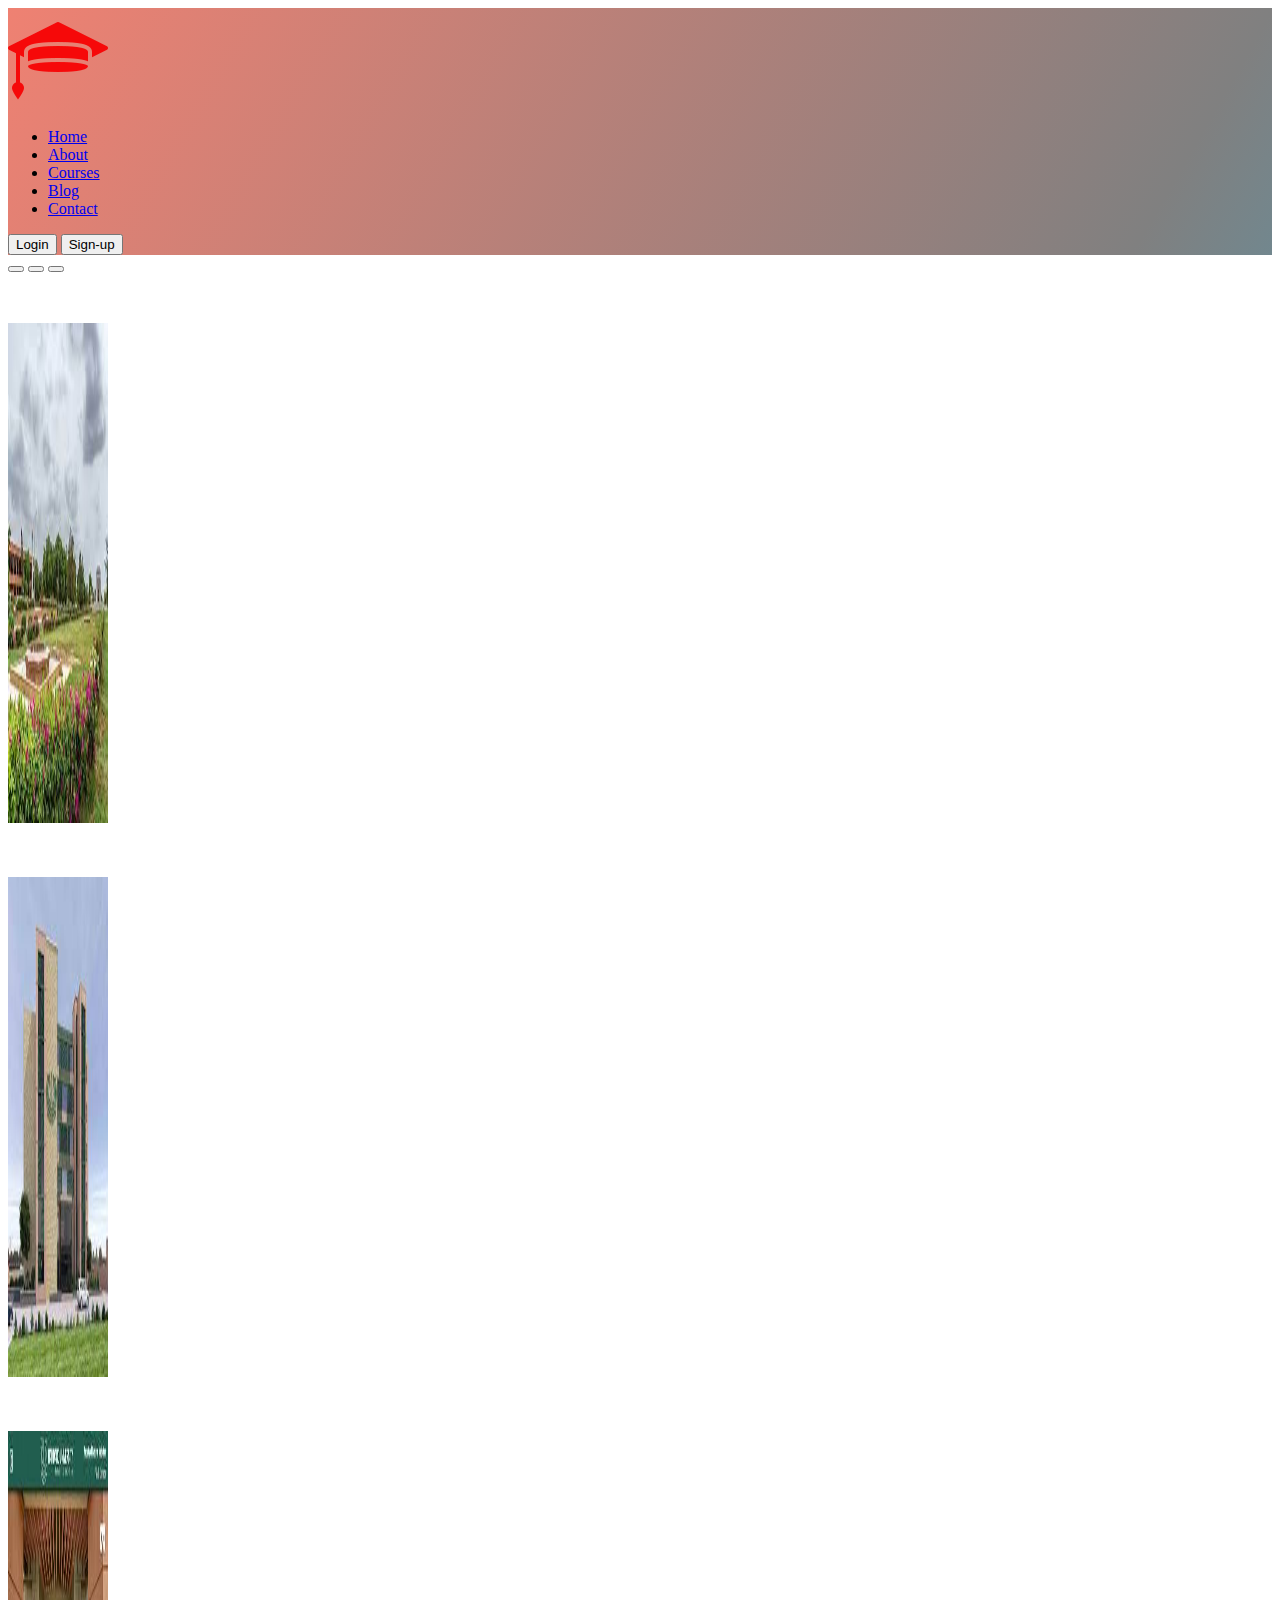
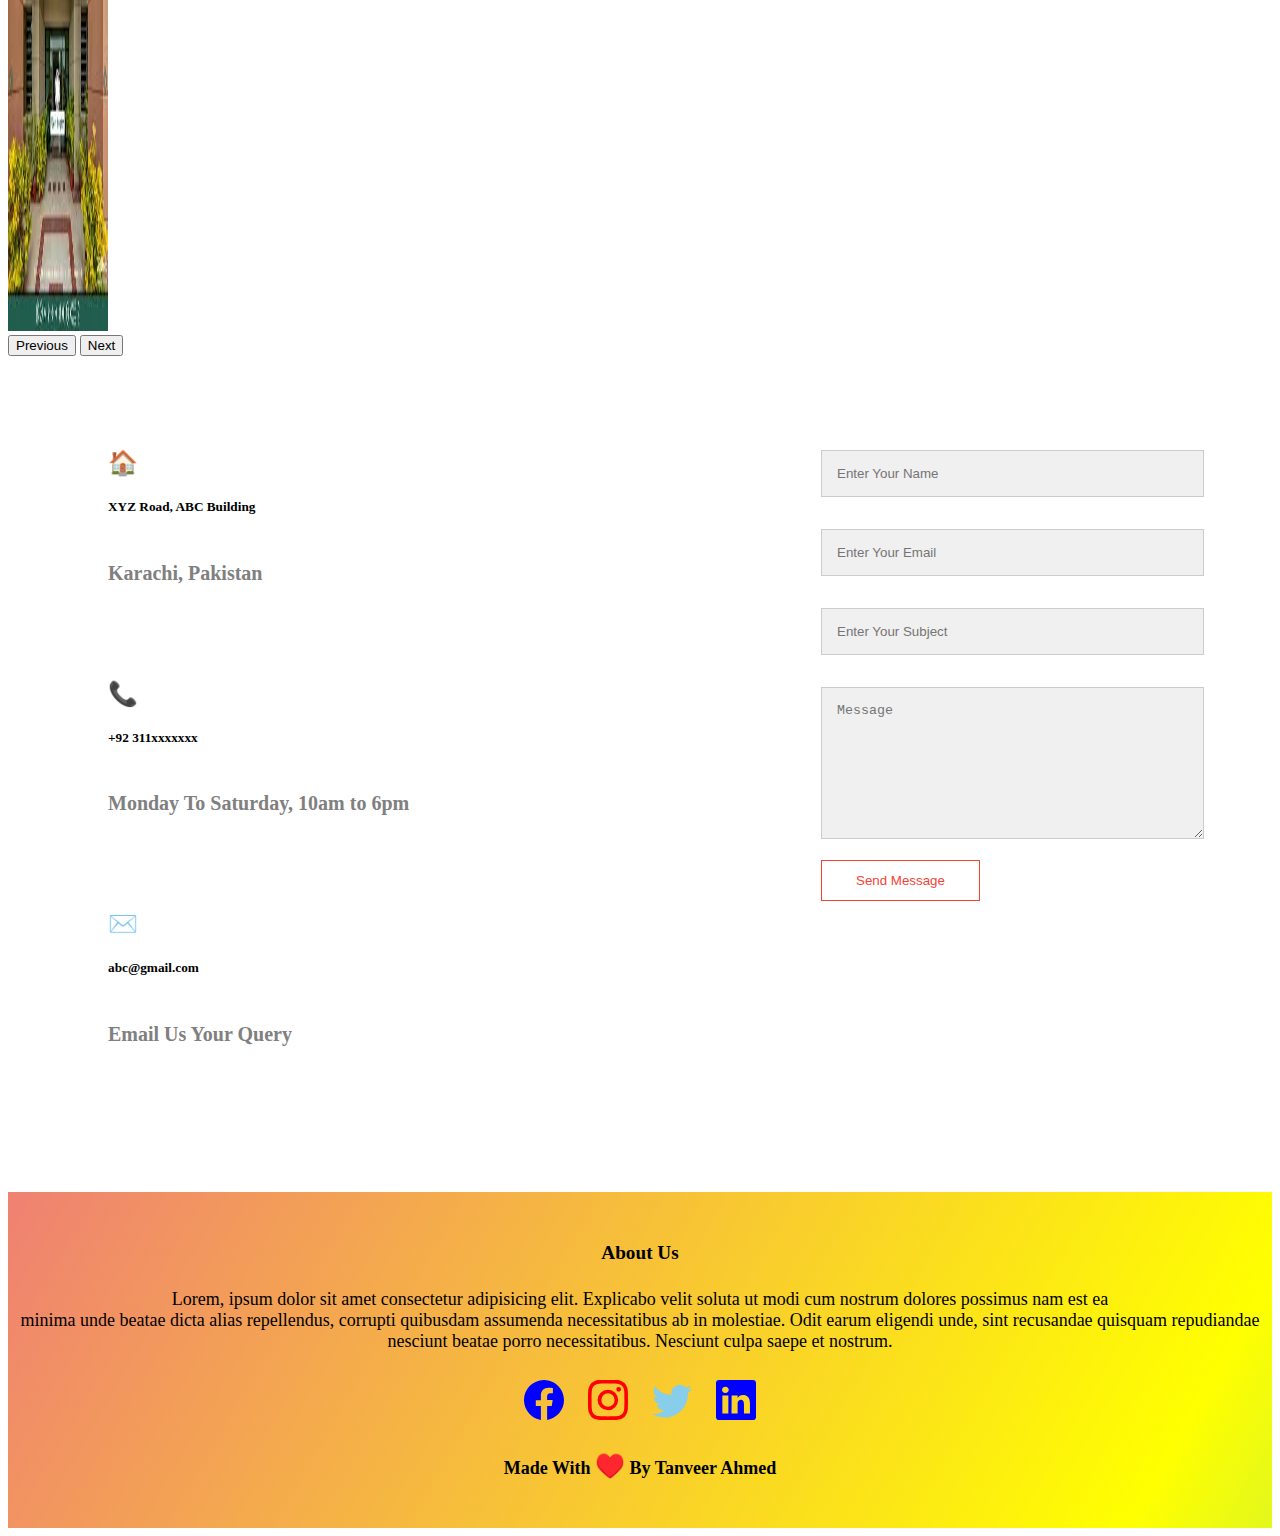
<file: assests/Contact.html>
<!DOCTYPE html>
<html lang="en">
    <head>
        <title>Programer</title>
        <meta charset="UTF-8">
        <link href="https://cdn.jsdelivr.net/npm/bootstrap@5.3.2/dist/css/bootstrap.min.css" rel="stylesheet" integrity="sha384-T3c6CoIi6uLrA9TneNEoa7RxnatzjcDSCmG1MXxSR1GAsXEV/Dwwykc2MPK8M2HN" crossorigin="anonymous">
        <link rel="stylesheet" href="../style.css">
        <link rel="stylesheet" href="../mediaquery.css">
    </head>

    <body>
        <section class="header">
        <header class="p-3">
            <div class="container">
              <div class="d-flex flex-wrap align-items-center justify-content-center justify-content-lg-start">
                <a href="../index.html" class="d-flex align-items-center mb-2 mb-lg-0 text-white text-decoration-none">
                  <img src="../assests/logo (2).png" alt="">
                </a>
        
                <ul class="nav col-12 col-lg-auto me-lg-auto mb-2 justify-content-center mb-md-0">
                  <li><a href="../index.html" class="nav-link px-2 text-secondary">Home</a></li>
                  <li><a href="../assests/About.html" class="nav-link px-2 text-white">About</a></li>
                  <li><a href="../assests/courses.html" class="nav-link px-2 text-white">Courses</a></li>
                  <li><a href="../assests/blog.html" class="nav-link px-2 text-white">Blog</a></li>
                  <li><a href="../assests/contact.html" class="nav-link px-2 text-white">Contact</a></li>
                </ul>
        
                <div class="text-end">
                  <a href="./Log in.html"><button type="button" class="btn btn-outline-light me-2">Login</button></a>
                  <a href="./signup.html"><button type="button" class="btn btn-warning">Sign-up</button></a>
                </div>
              </div>
            </div>
          </header>
        </section>
        <section class="hamdard">
            <div class="university-pic">
              <div id="carouselExampleIndicators" class="carousel slide">
                <div class="carousel-indicators">
                  <button type="button" data-bs-target="#carouselExampleIndicators" data-bs-slide-to="0" class="active" aria-current="true" aria-label="Slide 1"></button>
                  <button type="button" data-bs-target="#carouselExampleIndicators" data-bs-slide-to="1" aria-label="Slide 2"></button>
                  <button type="button" data-bs-target="#carouselExampleIndicators" data-bs-slide-to="2" aria-label="Slide 3"></button>
                </div>
                <div class="carousel-inner">
                  <div class="carousel-item active">
                    <img src="./university 1.jpg" class="d-block w-100" alt="...">
                  </div>
                  <div class="carousel-item">
                    <img src="./university 2.jpg" class="d-block w-100" alt="...">
                  </div>
                  <div class="carousel-item">
                    <img src="./university 23jpg.jpg" class="d-block w-100" alt="...">
                  </div>
                </div>
                <button class="carousel-control-prev" type="button" data-bs-target="#carouselExampleIndicators" data-bs-slide="prev">
                  <span class="carousel-control-prev-icon" aria-hidden="true"></span>
                  <span class="visually-hidden">Previous</span>
                </button>
                <button class="carousel-control-next" type="button" data-bs-target="#carouselExampleIndicators" data-bs-slide="next">
                  <span class="carousel-control-next-icon" aria-hidden="true"></span>
                  <span class="visually-hidden">Next</span>
                </button>
              </div>
            </div>
        </section>
        <section class="contact-content">
            <div class="row1">
                <div class="blog-left">
                  <div class="contact-col">
                    <div>
                        <h2>🏠</h2>
                        <span>
                          <h5>XYZ Road, ABC Building</h5>
                          <h6>Karachi, Pakistan</h6>
                        </span>
                    </div>
                    <br>
                    <div>
                      <h2>📞</h2>
                      <span>
                        <h5>+92 311xxxxxxx</h5>
                        <h6>Monday To Saturday, 10am to 6pm</h6>
                      </span>
                  </div>
                  <br>
                  <div>
                    <h2>✉️</h2>
                    <span>
                      <h5>abc@gmail.com</h5>
                      <h6>Email Us Your Query</h6>
                    </span>
                </div>
              </div>
                </div>
                
                <div class="blog-right">
                  <div class="contact-col"></div>
                  <form action="">
                    <input style="width: 100%;
                    padding: 15px;
                    margin: 15px 0;
                    background: #F0f0f0;
                    margin-bottom: 17px;
                    outline: none;
                    border: 1px solid #ccc;" type="text" name="" id="" placeholder="Enter Your Name" required="">
                    <input style="width: 100%;
                    padding: 15px;
                    margin: 15px 0;
                    background: #F0f0f0;
                    margin-bottom: 17px;
                    outline: none;
                    border: 1px solid #ccc;" type="email" name="" id="" placeholder="Enter Your Email" required="">
                    <input style="width: 100%;
                    padding: 15px;
                    margin: 15px 0;
                    background: #F0f0f0;
                    margin-bottom: 17px;
                    outline: none;
                    border: 1px solid #ccc;" type="text" name="" id="" placeholder="Enter Your Subject" required="">
                    <textarea name="" rows="8" placeholder="Message" required=""></textarea>
                    <button type="submit" class="hero-btn red-btn">Send Message</button>
                </form>
                </div>
              </div>
            </div>
        </section>
        <section style="margin-top: 100px;" class="footer">
          <h4>About Us</h4>
          <p>Lorem, ipsum dolor sit amet consectetur adipisicing elit. Explicabo velit soluta ut modi cum nostrum dolores possimus nam est
              ea
              <br>
               minima unde beatae dicta alias repellendus, corrupti quibusdam assumenda necessitatibus ab in molestiae. Odit earum eligendi unde, sint recusandae quisquam repudiandae nesciunt beatae porro necessitatibus. Nesciunt culpa saepe et nostrum.</p>
             <div class="icons">
              <svg xmlns="http://www.w3.org/2000/svg" width="16" height="16" fill="currentColor" class="bi bi-facebook" viewBox="0 0 16 16">
                <path d="M16 8.049c0-4.446-3.582-8.05-8-8.05C3.58 0-.002 3.603-.002 8.05c0 4.017 2.926 7.347 6.75 7.951v-5.625h-2.03V8.05H6.75V6.275c0-2.017 1.195-3.131 3.022-3.131.876 0 1.791.157 1.791.157v1.98h-1.009c-.993 0-1.303.621-1.303 1.258v1.51h2.218l-.354 2.326H9.25V16c3.824-.604 6.75-3.934 6.75-7.951"/>
              </svg>
              <svg xmlns="http://www.w3.org/2000/svg" width="16" height="16" fill="currentColor" class="bi bi-instagram" viewBox="0 0 16 16">
                <path d="M8 0C5.829 0 5.556.01 4.703.048 3.85.088 3.269.222 2.76.42a3.917 3.917 0 0 0-1.417.923A3.927 3.927 0 0 0 .42 2.76C.222 3.268.087 3.85.048 4.7.01 5.555 0 5.827 0 8.001c0 2.172.01 2.444.048 3.297.04.852.174 1.433.372 1.942.205.526.478.972.923 1.417.444.445.89.719 1.416.923.51.198 1.09.333 1.942.372C5.555 15.99 5.827 16 8 16s2.444-.01 3.298-.048c.851-.04 1.434-.174 1.943-.372a3.916 3.916 0 0 0 1.416-.923c.445-.445.718-.891.923-1.417.197-.509.332-1.09.372-1.942C15.99 10.445 16 10.173 16 8s-.01-2.445-.048-3.299c-.04-.851-.175-1.433-.372-1.941a3.926 3.926 0 0 0-.923-1.417A3.911 3.911 0 0 0 13.24.42c-.51-.198-1.092-.333-1.943-.372C10.443.01 10.172 0 7.998 0h.003zm-.717 1.442h.718c2.136 0 2.389.007 3.232.046.78.035 1.204.166 1.486.275.373.145.64.319.92.599.28.28.453.546.598.92.11.281.24.705.275 1.485.039.843.047 1.096.047 3.231s-.008 2.389-.047 3.232c-.035.78-.166 1.203-.275 1.485a2.47 2.47 0 0 1-.599.919c-.28.28-.546.453-.92.598-.28.11-.704.24-1.485.276-.843.038-1.096.047-3.232.047s-2.39-.009-3.233-.047c-.78-.036-1.203-.166-1.485-.276a2.478 2.478 0 0 1-.92-.598 2.48 2.48 0 0 1-.6-.92c-.109-.281-.24-.705-.275-1.485-.038-.843-.046-1.096-.046-3.233 0-2.136.008-2.388.046-3.231.036-.78.166-1.204.276-1.486.145-.373.319-.64.599-.92.28-.28.546-.453.92-.598.282-.11.705-.24 1.485-.276.738-.034 1.024-.044 2.515-.045v.002zm4.988 1.328a.96.96 0 1 0 0 1.92.96.96 0 0 0 0-1.92zm-4.27 1.122a4.109 4.109 0 1 0 0 8.217 4.109 4.109 0 0 0 0-8.217zm0 1.441a2.667 2.667 0 1 1 0 5.334 2.667 2.667 0 0 1 0-5.334"/>
              </svg>
              <svg xmlns="http://www.w3.org/2000/svg" width="16" height="16" fill="currentColor" class="bi bi-twitter" viewBox="0 0 16 16">
                <path d="M5.026 15c6.038 0 9.341-5.003 9.341-9.334 0-.14 0-.282-.006-.422A6.685 6.685 0 0 0 16 3.542a6.658 6.658 0 0 1-1.889.518 3.301 3.301 0 0 0 1.447-1.817 6.533 6.533 0 0 1-2.087.793A3.286 3.286 0 0 0 7.875 6.03a9.325 9.325 0 0 1-6.767-3.429 3.289 3.289 0 0 0 1.018 4.382A3.323 3.323 0 0 1 .64 6.575v.045a3.288 3.288 0 0 0 2.632 3.218 3.203 3.203 0 0 1-.865.115 3.23 3.23 0 0 1-.614-.057 3.283 3.283 0 0 0 3.067 2.277A6.588 6.588 0 0 1 .78 13.58a6.32 6.32 0 0 1-.78-.045A9.344 9.344 0 0 0 5.026 15"/>
              </svg>
              <svg xmlns="http://www.w3.org/2000/svg" width="16" height="16" fill="currentColor" class="bi bi-linkedin" viewBox="0 0 16 16">
                <path d="M0 1.146C0 .513.526 0 1.175 0h13.65C15.474 0 16 .513 16 1.146v13.708c0 .633-.526 1.146-1.175 1.146H1.175C.526 16 0 15.487 0 14.854V1.146zm4.943 12.248V6.169H2.542v7.225h2.401m-1.2-8.212c.837 0 1.358-.554 1.358-1.248-.015-.709-.52-1.248-1.342-1.248-.822 0-1.359.54-1.359 1.248 0 .694.521 1.248 1.327 1.248h.016zm4.908 8.212V9.359c0-.216.016-.432.08-.586.173-.431.568-.878 1.232-.878.869 0 1.216.662 1.216 1.634v3.865h2.401V9.25c0-2.22-1.184-3.252-2.764-3.252-1.274 0-1.845.7-2.165 1.193v.025h-.016a5.54 5.54 0 0 1 .016-.025V6.169h-2.4c.03.678 0 7.225 0 7.225h2.4"/>
              </svg>
             </div>
             <p class="intro">Made With <span style="color: red; font-size: x-large;">♥️</span> By Tanveer Ahmed</p>
            </div>
      </section>
    </body>

    <script src="https://cdn.jsdelivr.net/npm/bootstrap@5.3.2/dist/js/bootstrap.bundle.min.js" integrity="sha384-C6RzsynM9kWDrMNeT87bh95OGNyZPhcTNXj1NW7RuBCsyN/o0jlpcV8Qyq46cDfL" crossorigin="anonymous"></script>
</html>
</file>
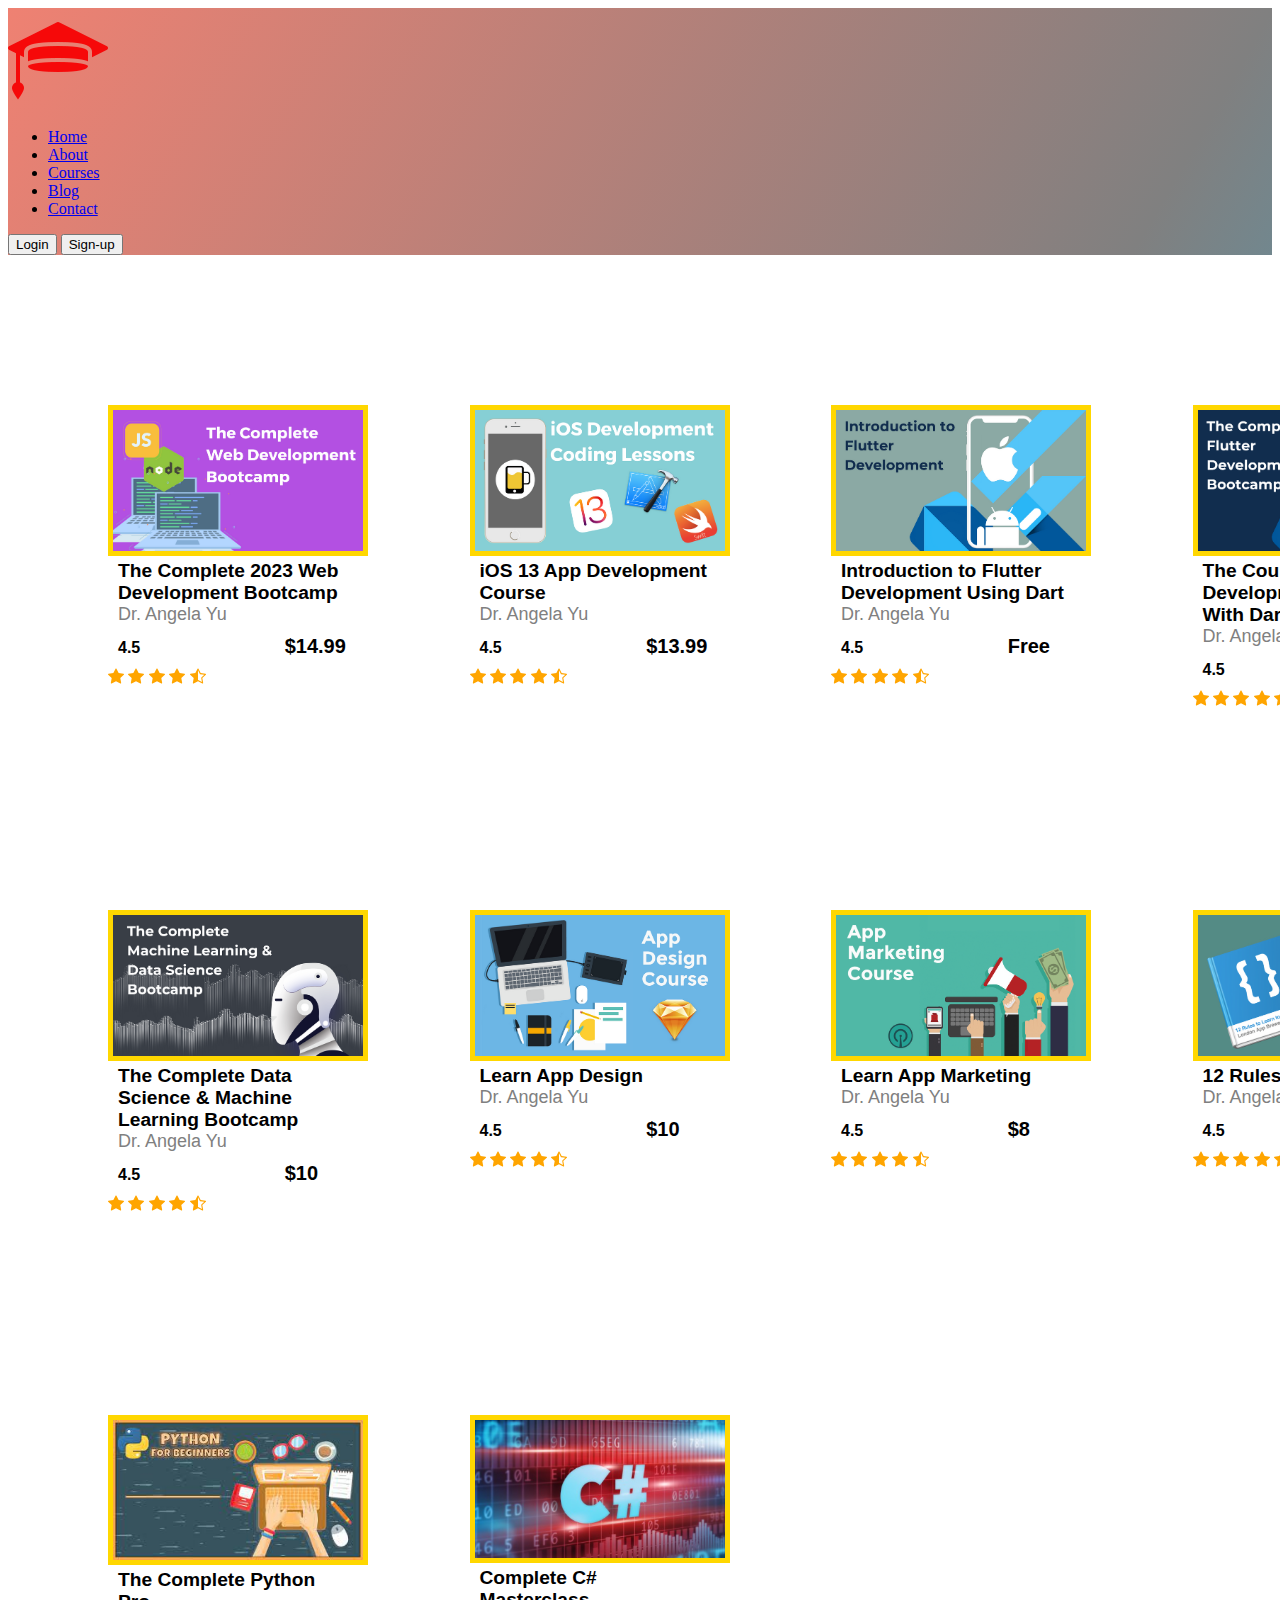
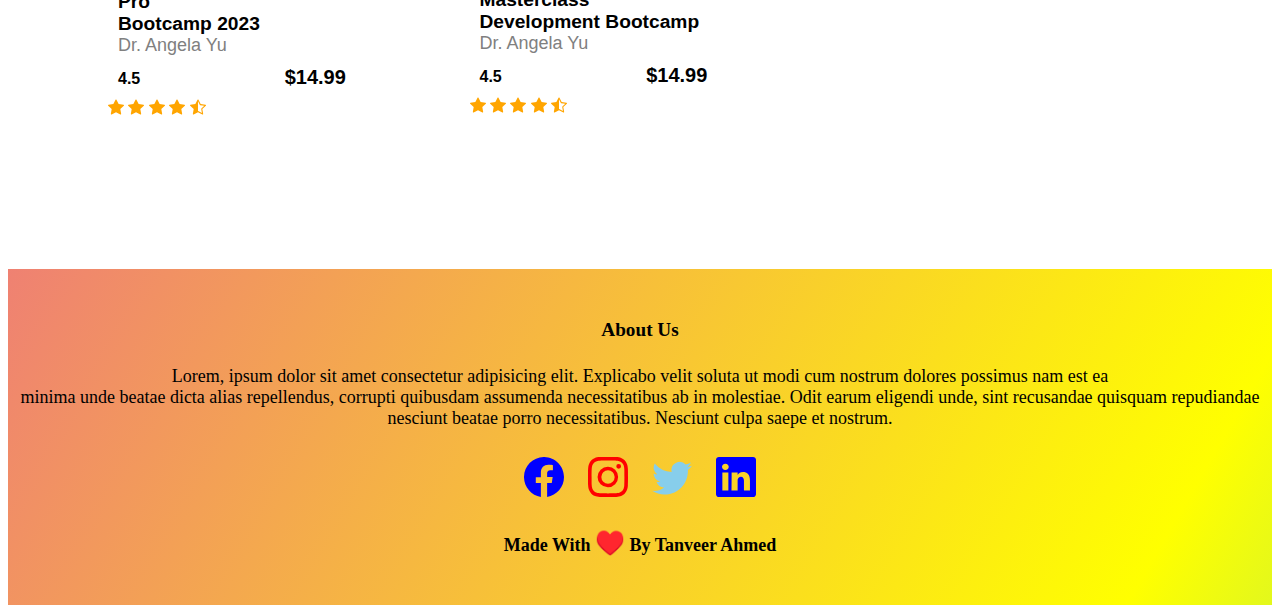
<file: assests/courses.html>
<!DOCTYPE html>
<html lang="en">
    <head>
        <meta charset="UTF-8">
        <link href="https://cdn.jsdelivr.net/npm/bootstrap@5.3.2/dist/css/bootstrap.min.css" rel="stylesheet" integrity="sha384-T3c6CoIi6uLrA9TneNEoa7RxnatzjcDSCmG1MXxSR1GAsXEV/Dwwykc2MPK8M2HN" crossorigin="anonymous">
        <link rel="stylesheet" href="../style.css">
        <link rel="stylesheet" href="../mediaquery.css">
        <title>Programer</title>
    </head>

    <body>
        <header class="p-3">
            <div class="container">
              <div class="d-flex flex-wrap align-items-center justify-content-center justify-content-lg-start">
                <a href="../index.html" class="d-flex align-items-center mb-2 mb-lg-0 text-white text-decoration-none">
                  <img src="../assests/logo (2).png" alt="">
                </a>
        
                <ul class="nav col-12 col-lg-auto me-lg-auto mb-2 justify-content-center mb-md-0">
                  <li><a href="../index.html" class="nav-link px-2 text-secondary">Home</a></li>
                  <li><a href="../assests/About.html" class="nav-link px-2 text-white">About</a></li>
                  <li><a href="../assests/courses.html" class="nav-link px-2 text-white">Courses</a></li>
                  <li><a href="../assests/blog.html" class="nav-link px-2 text-white">Blog</a></li>
                  <li><a href="../assests/contact.html" class="nav-link px-2 text-white">Contact</a></li>
                </ul>
        
                <div class="text-end">
                  <a href="./Log in.html"><button type="button" class="btn btn-outline-light me-2">Login</button></a>
                  <a href="./signup.html"><button type="button" class="btn btn-warning">Sign-up</button></a>
                </div>
              </div>
            </div>
          </header>
          <section class="courses">
            <div class="row">
              <div style="display: inline-flex;" class="course-links">
                <div class="angela">
                    <a href="#">
                    <img src="./webdevelopment Thumbnail.png"><br>
                    <div class="text-box">
                    <h3 class="mt-4">The Complete 2023 Web</h3>
                        <h3>Development Bootcamp</h3>
                        <h5>Dr. Angela Yu</h5>
                        <p>4.5 <span>$14.99</span></p>
                        <div class="mx-2 my-0 rating">
                        <svg xmlns="http://www.w3.org/2000/svg" width="16" height="16" fill="currentColor" class="bi bi-star-fill" viewBox="0 0 16 16">
                        <path d="M3.612 15.443c-.386.198-.824-.149-.746-.592l.83-4.73L.173 6.765c-.329-.314-.158-.888.283-.95l4.898-.696L7.538.792c.197-.39.73-.39.927 0l2.184 4.327 4.898.696c.441.062.612.636.282.95l-3.522 3.356.83 4.73c.078.443-.36.79-.746.592L8 13.187l-4.389 2.256z"/>
                      </svg>
                      <svg xmlns="http://www.w3.org/2000/svg" width="16" height="16" fill="currentColor" class="bi bi-star-fill" viewBox="0 0 16 16">
                        <path d="M3.612 15.443c-.386.198-.824-.149-.746-.592l.83-4.73L.173 6.765c-.329-.314-.158-.888.283-.95l4.898-.696L7.538.792c.197-.39.73-.39.927 0l2.184 4.327 4.898.696c.441.062.612.636.282.95l-3.522 3.356.83 4.73c.078.443-.36.79-.746.592L8 13.187l-4.389 2.256z"/>
                      </svg>
                      <svg xmlns="http://www.w3.org/2000/svg" width="16" height="16" fill="currentColor" class="bi bi-star-fill" viewBox="0 0 16 16">
                        <path d="M3.612 15.443c-.386.198-.824-.149-.746-.592l.83-4.73L.173 6.765c-.329-.314-.158-.888.283-.95l4.898-.696L7.538.792c.197-.39.73-.39.927 0l2.184 4.327 4.898.696c.441.062.612.636.282.95l-3.522 3.356.83 4.73c.078.443-.36.79-.746.592L8 13.187l-4.389 2.256z"/>
                      </svg>
                      <svg xmlns="http://www.w3.org/2000/svg" width="16" height="16" fill="currentColor" class="bi bi-star-fill" viewBox="0 0 16 16">
                        <path d="M3.612 15.443c-.386.198-.824-.149-.746-.592l.83-4.73L.173 6.765c-.329-.314-.158-.888.283-.95l4.898-.696L7.538.792c.197-.39.73-.39.927 0l2.184 4.327 4.898.696c.441.062.612.636.282.95l-3.522 3.356.83 4.73c.078.443-.36.79-.746.592L8 13.187l-4.389 2.256z"/>
                      </svg>
                      <svg xmlns="http://www.w3.org/2000/svg" width="16" height="16" fill="currentColor" class="bi bi-star-half" viewBox="0 0 16 16">
                        <path d="M5.354 5.119 7.538.792A.516.516 0 0 1 8 .5c.183 0 .366.097.465.292l2.184 4.327 4.898.696A.537.537 0 0 1 16 6.32a.548.548 0 0 1-.17.445l-3.523 3.356.83 4.73c.078.443-.36.79-.746.592L8 13.187l-4.389 2.256a.52.52 0 0 1-.146.05c-.342.06-.668-.254-.6-.642l.83-4.73L.173 6.765a.55.55 0 0 1-.172-.403.58.58 0 0 1 .085-.302.513.513 0 0 1 .37-.245l4.898-.696zM8 12.027a.5.5 0 0 1 .232.056l3.686 1.894-.694-3.957a.565.565 0 0 1 .162-.505l2.907-2.77-4.052-.576a.525.525 0 0 1-.393-.288L8.001 2.223 8 2.226v9.8z"/>
                      </svg>
                    </div>
                    </div>
                    </a>
                </div>
                <div class="angela">
                  <a href="#">
                  <img src="./ios Thumbnail.png"><br>
                  <div class="text-box">
                  <h3 class="mt-4">iOS 13 App Development</h3>
                      <h3>Course</h3>
                      <h5>Dr. Angela Yu</h5>
                      <p>4.5 <span>$13.99</span></p>
                      <div class="mx-2 my-0 rating">
                      <svg xmlns="http://www.w3.org/2000/svg" width="16" height="16" fill="currentColor" class="bi bi-star-fill" viewBox="0 0 16 16">
                      <path d="M3.612 15.443c-.386.198-.824-.149-.746-.592l.83-4.73L.173 6.765c-.329-.314-.158-.888.283-.95l4.898-.696L7.538.792c.197-.39.73-.39.927 0l2.184 4.327 4.898.696c.441.062.612.636.282.95l-3.522 3.356.83 4.73c.078.443-.36.79-.746.592L8 13.187l-4.389 2.256z"/>
                    </svg>
                    <svg xmlns="http://www.w3.org/2000/svg" width="16" height="16" fill="currentColor" class="bi bi-star-fill" viewBox="0 0 16 16">
                      <path d="M3.612 15.443c-.386.198-.824-.149-.746-.592l.83-4.73L.173 6.765c-.329-.314-.158-.888.283-.95l4.898-.696L7.538.792c.197-.39.73-.39.927 0l2.184 4.327 4.898.696c.441.062.612.636.282.95l-3.522 3.356.83 4.73c.078.443-.36.79-.746.592L8 13.187l-4.389 2.256z"/>
                    </svg>
                    <svg xmlns="http://www.w3.org/2000/svg" width="16" height="16" fill="currentColor" class="bi bi-star-fill" viewBox="0 0 16 16">
                      <path d="M3.612 15.443c-.386.198-.824-.149-.746-.592l.83-4.73L.173 6.765c-.329-.314-.158-.888.283-.95l4.898-.696L7.538.792c.197-.39.73-.39.927 0l2.184 4.327 4.898.696c.441.062.612.636.282.95l-3.522 3.356.83 4.73c.078.443-.36.79-.746.592L8 13.187l-4.389 2.256z"/>
                    </svg>
                    <svg xmlns="http://www.w3.org/2000/svg" width="16" height="16" fill="currentColor" class="bi bi-star-fill" viewBox="0 0 16 16">
                      <path d="M3.612 15.443c-.386.198-.824-.149-.746-.592l.83-4.73L.173 6.765c-.329-.314-.158-.888.283-.95l4.898-.696L7.538.792c.197-.39.73-.39.927 0l2.184 4.327 4.898.696c.441.062.612.636.282.95l-3.522 3.356.83 4.73c.078.443-.36.79-.746.592L8 13.187l-4.389 2.256z"/>
                    </svg>
                    <svg xmlns="http://www.w3.org/2000/svg" width="16" height="16" fill="currentColor" class="bi bi-star-half" viewBox="0 0 16 16">
                      <path d="M5.354 5.119 7.538.792A.516.516 0 0 1 8 .5c.183 0 .366.097.465.292l2.184 4.327 4.898.696A.537.537 0 0 1 16 6.32a.548.548 0 0 1-.17.445l-3.523 3.356.83 4.73c.078.443-.36.79-.746.592L8 13.187l-4.389 2.256a.52.52 0 0 1-.146.05c-.342.06-.668-.254-.6-.642l.83-4.73L.173 6.765a.55.55 0 0 1-.172-.403.58.58 0 0 1 .085-.302.513.513 0 0 1 .37-.245l4.898-.696zM8 12.027a.5.5 0 0 1 .232.056l3.686 1.894-.694-3.957a.565.565 0 0 1 .162-.505l2.907-2.77-4.052-.576a.525.525 0 0 1-.393-.288L8.001 2.223 8 2.226v9.8z"/>
                    </svg>
                  </div>
                  </div>
                  </a>
              </div>
              <div class="angela">
                <a href="#">
                <img src="./flutter thumbnail.png"><br>
                <div class="text-box">
                <h3 class="mt-4">Introduction to Flutter</h3>
                    <h3>Development Using Dart</h3>
                    <h5>Dr. Angela Yu</h5>
                    <p>4.5 <span>Free</span></p>
                    <div class="mx-2 my-0 rating">
                    <svg xmlns="http://www.w3.org/2000/svg" width="16" height="16" fill="currentColor" class="bi bi-star-fill" viewBox="0 0 16 16">
                    <path d="M3.612 15.443c-.386.198-.824-.149-.746-.592l.83-4.73L.173 6.765c-.329-.314-.158-.888.283-.95l4.898-.696L7.538.792c.197-.39.73-.39.927 0l2.184 4.327 4.898.696c.441.062.612.636.282.95l-3.522 3.356.83 4.73c.078.443-.36.79-.746.592L8 13.187l-4.389 2.256z"/>
                  </svg>
                  <svg xmlns="http://www.w3.org/2000/svg" width="16" height="16" fill="currentColor" class="bi bi-star-fill" viewBox="0 0 16 16">
                    <path d="M3.612 15.443c-.386.198-.824-.149-.746-.592l.83-4.73L.173 6.765c-.329-.314-.158-.888.283-.95l4.898-.696L7.538.792c.197-.39.73-.39.927 0l2.184 4.327 4.898.696c.441.062.612.636.282.95l-3.522 3.356.83 4.73c.078.443-.36.79-.746.592L8 13.187l-4.389 2.256z"/>
                  </svg>
                  <svg xmlns="http://www.w3.org/2000/svg" width="16" height="16" fill="currentColor" class="bi bi-star-fill" viewBox="0 0 16 16">
                    <path d="M3.612 15.443c-.386.198-.824-.149-.746-.592l.83-4.73L.173 6.765c-.329-.314-.158-.888.283-.95l4.898-.696L7.538.792c.197-.39.73-.39.927 0l2.184 4.327 4.898.696c.441.062.612.636.282.95l-3.522 3.356.83 4.73c.078.443-.36.79-.746.592L8 13.187l-4.389 2.256z"/>
                  </svg>
                  <svg xmlns="http://www.w3.org/2000/svg" width="16" height="16" fill="currentColor" class="bi bi-star-fill" viewBox="0 0 16 16">
                    <path d="M3.612 15.443c-.386.198-.824-.149-.746-.592l.83-4.73L.173 6.765c-.329-.314-.158-.888.283-.95l4.898-.696L7.538.792c.197-.39.73-.39.927 0l2.184 4.327 4.898.696c.441.062.612.636.282.95l-3.522 3.356.83 4.73c.078.443-.36.79-.746.592L8 13.187l-4.389 2.256z"/>
                  </svg>
                  <svg xmlns="http://www.w3.org/2000/svg" width="16" height="16" fill="currentColor" class="bi bi-star-half" viewBox="0 0 16 16">
                    <path d="M5.354 5.119 7.538.792A.516.516 0 0 1 8 .5c.183 0 .366.097.465.292l2.184 4.327 4.898.696A.537.537 0 0 1 16 6.32a.548.548 0 0 1-.17.445l-3.523 3.356.83 4.73c.078.443-.36.79-.746.592L8 13.187l-4.389 2.256a.52.52 0 0 1-.146.05c-.342.06-.668-.254-.6-.642l.83-4.73L.173 6.765a.55.55 0 0 1-.172-.403.58.58 0 0 1 .085-.302.513.513 0 0 1 .37-.245l4.898-.696zM8 12.027a.5.5 0 0 1 .232.056l3.686 1.894-.694-3.957a.565.565 0 0 1 .162-.505l2.907-2.77-4.052-.576a.525.525 0 0 1-.393-.288L8.001 2.223 8 2.226v9.8z"/>
                  </svg>
                </div>
                </div>
                </a>
            </div>
            <div class="angela">
              <a href="#">
              <img src="./Udemy Flutter (3).png"><br>
              <div class="text-box">
              <h3 class="mt-4">The Course 2023 Flutter</h3>
                  <h3>Development Bootcamp With Dart</h3>
                  <h5>Dr. Angela Yu</h5>
                  <p>4.5 <span>$10</span></p>
                  <div class="mx-2 my-0 rating">
                  <svg xmlns="http://www.w3.org/2000/svg" width="16" height="16" fill="currentColor" class="bi bi-star-fill" viewBox="0 0 16 16">
                  <path d="M3.612 15.443c-.386.198-.824-.149-.746-.592l.83-4.73L.173 6.765c-.329-.314-.158-.888.283-.95l4.898-.696L7.538.792c.197-.39.73-.39.927 0l2.184 4.327 4.898.696c.441.062.612.636.282.95l-3.522 3.356.83 4.73c.078.443-.36.79-.746.592L8 13.187l-4.389 2.256z"/>
                </svg>
                <svg xmlns="http://www.w3.org/2000/svg" width="16" height="16" fill="currentColor" class="bi bi-star-fill" viewBox="0 0 16 16">
                  <path d="M3.612 15.443c-.386.198-.824-.149-.746-.592l.83-4.73L.173 6.765c-.329-.314-.158-.888.283-.95l4.898-.696L7.538.792c.197-.39.73-.39.927 0l2.184 4.327 4.898.696c.441.062.612.636.282.95l-3.522 3.356.83 4.73c.078.443-.36.79-.746.592L8 13.187l-4.389 2.256z"/>
                </svg>
                <svg xmlns="http://www.w3.org/2000/svg" width="16" height="16" fill="currentColor" class="bi bi-star-fill" viewBox="0 0 16 16">
                  <path d="M3.612 15.443c-.386.198-.824-.149-.746-.592l.83-4.73L.173 6.765c-.329-.314-.158-.888.283-.95l4.898-.696L7.538.792c.197-.39.73-.39.927 0l2.184 4.327 4.898.696c.441.062.612.636.282.95l-3.522 3.356.83 4.73c.078.443-.36.79-.746.592L8 13.187l-4.389 2.256z"/>
                </svg>
                <svg xmlns="http://www.w3.org/2000/svg" width="16" height="16" fill="currentColor" class="bi bi-star-fill" viewBox="0 0 16 16">
                  <path d="M3.612 15.443c-.386.198-.824-.149-.746-.592l.83-4.73L.173 6.765c-.329-.314-.158-.888.283-.95l4.898-.696L7.538.792c.197-.39.73-.39.927 0l2.184 4.327 4.898.696c.441.062.612.636.282.95l-3.522 3.356.83 4.73c.078.443-.36.79-.746.592L8 13.187l-4.389 2.256z"/>
                </svg>
                <svg xmlns="http://www.w3.org/2000/svg" width="16" height="16" fill="currentColor" class="bi bi-star-half" viewBox="0 0 16 16">
                  <path d="M5.354 5.119 7.538.792A.516.516 0 0 1 8 .5c.183 0 .366.097.465.292l2.184 4.327 4.898.696A.537.537 0 0 1 16 6.32a.548.548 0 0 1-.17.445l-3.523 3.356.83 4.73c.078.443-.36.79-.746.592L8 13.187l-4.389 2.256a.52.52 0 0 1-.146.05c-.342.06-.668-.254-.6-.642l.83-4.73L.173 6.765a.55.55 0 0 1-.172-.403.58.58 0 0 1 .085-.302.513.513 0 0 1 .37-.245l4.898-.696zM8 12.027a.5.5 0 0 1 .232.056l3.686 1.894-.694-3.957a.565.565 0 0 1 .162-.505l2.907-2.77-4.052-.576a.525.525 0 0 1-.393-.288L8.001 2.223 8 2.226v9.8z"/>
                </svg>
              </div>
              </div>
              </a>
           </div>
            </div>
            <div class="row">
              <div style="display: inline-flex;" class="course-links">
                <div class="angela">
                    <a href="#">
                    <img src="./Data Science.png"><br>
                    <div class="text-box">
                    <h3 class="mt-4">The Complete Data</h3>
                        <h3> Science & Machine Learning Bootcamp</h3>
                        <h5>Dr. Angela Yu</h5>
                        <p>4.5 <span>$10</span></p>
                        <div class="mx-2 my-0 rating">
                        <svg xmlns="http://www.w3.org/2000/svg" width="16" height="16" fill="currentColor" class="bi bi-star-fill" viewBox="0 0 16 16">
                        <path d="M3.612 15.443c-.386.198-.824-.149-.746-.592l.83-4.73L.173 6.765c-.329-.314-.158-.888.283-.95l4.898-.696L7.538.792c.197-.39.73-.39.927 0l2.184 4.327 4.898.696c.441.062.612.636.282.95l-3.522 3.356.83 4.73c.078.443-.36.79-.746.592L8 13.187l-4.389 2.256z"/>
                      </svg>
                      <svg xmlns="http://www.w3.org/2000/svg" width="16" height="16" fill="currentColor" class="bi bi-star-fill" viewBox="0 0 16 16">
                        <path d="M3.612 15.443c-.386.198-.824-.149-.746-.592l.83-4.73L.173 6.765c-.329-.314-.158-.888.283-.95l4.898-.696L7.538.792c.197-.39.73-.39.927 0l2.184 4.327 4.898.696c.441.062.612.636.282.95l-3.522 3.356.83 4.73c.078.443-.36.79-.746.592L8 13.187l-4.389 2.256z"/>
                      </svg>
                      <svg xmlns="http://www.w3.org/2000/svg" width="16" height="16" fill="currentColor" class="bi bi-star-fill" viewBox="0 0 16 16">
                        <path d="M3.612 15.443c-.386.198-.824-.149-.746-.592l.83-4.73L.173 6.765c-.329-.314-.158-.888.283-.95l4.898-.696L7.538.792c.197-.39.73-.39.927 0l2.184 4.327 4.898.696c.441.062.612.636.282.95l-3.522 3.356.83 4.73c.078.443-.36.79-.746.592L8 13.187l-4.389 2.256z"/>
                      </svg>
                      <svg xmlns="http://www.w3.org/2000/svg" width="16" height="16" fill="currentColor" class="bi bi-star-fill" viewBox="0 0 16 16">
                        <path d="M3.612 15.443c-.386.198-.824-.149-.746-.592l.83-4.73L.173 6.765c-.329-.314-.158-.888.283-.95l4.898-.696L7.538.792c.197-.39.73-.39.927 0l2.184 4.327 4.898.696c.441.062.612.636.282.95l-3.522 3.356.83 4.73c.078.443-.36.79-.746.592L8 13.187l-4.389 2.256z"/>
                      </svg>
                      <svg xmlns="http://www.w3.org/2000/svg" width="16" height="16" fill="currentColor" class="bi bi-star-half" viewBox="0 0 16 16">
                        <path d="M5.354 5.119 7.538.792A.516.516 0 0 1 8 .5c.183 0 .366.097.465.292l2.184 4.327 4.898.696A.537.537 0 0 1 16 6.32a.548.548 0 0 1-.17.445l-3.523 3.356.83 4.73c.078.443-.36.79-.746.592L8 13.187l-4.389 2.256a.52.52 0 0 1-.146.05c-.342.06-.668-.254-.6-.642l.83-4.73L.173 6.765a.55.55 0 0 1-.172-.403.58.58 0 0 1 .085-.302.513.513 0 0 1 .37-.245l4.898-.696zM8 12.027a.5.5 0 0 1 .232.056l3.686 1.894-.694-3.957a.565.565 0 0 1 .162-.505l2.907-2.77-4.052-.576a.525.525 0 0 1-.393-.288L8.001 2.223 8 2.226v9.8z"/>
                      </svg>
                    </div>
                    </div>
                    </a>
                </div>
                <div class="angela">
                  <a href="#">
                  <img src="./TeachableDesign.png"><br>
                  <div class="text-box">
                  <h3 class="mt-4">Learn App Design</h3>
                      <h5>Dr. Angela Yu</h5>
                      <p>4.5 <span>$10</span></p>
                      <div class="mx-2 my-0 rating">
                      <svg xmlns="http://www.w3.org/2000/svg" width="16" height="16" fill="currentColor" class="bi bi-star-fill" viewBox="0 0 16 16">
                      <path d="M3.612 15.443c-.386.198-.824-.149-.746-.592l.83-4.73L.173 6.765c-.329-.314-.158-.888.283-.95l4.898-.696L7.538.792c.197-.39.73-.39.927 0l2.184 4.327 4.898.696c.441.062.612.636.282.95l-3.522 3.356.83 4.73c.078.443-.36.79-.746.592L8 13.187l-4.389 2.256z"/>
                    </svg>
                    <svg xmlns="http://www.w3.org/2000/svg" width="16" height="16" fill="currentColor" class="bi bi-star-fill" viewBox="0 0 16 16">
                      <path d="M3.612 15.443c-.386.198-.824-.149-.746-.592l.83-4.73L.173 6.765c-.329-.314-.158-.888.283-.95l4.898-.696L7.538.792c.197-.39.73-.39.927 0l2.184 4.327 4.898.696c.441.062.612.636.282.95l-3.522 3.356.83 4.73c.078.443-.36.79-.746.592L8 13.187l-4.389 2.256z"/>
                    </svg>
                    <svg xmlns="http://www.w3.org/2000/svg" width="16" height="16" fill="currentColor" class="bi bi-star-fill" viewBox="0 0 16 16">
                      <path d="M3.612 15.443c-.386.198-.824-.149-.746-.592l.83-4.73L.173 6.765c-.329-.314-.158-.888.283-.95l4.898-.696L7.538.792c.197-.39.73-.39.927 0l2.184 4.327 4.898.696c.441.062.612.636.282.95l-3.522 3.356.83 4.73c.078.443-.36.79-.746.592L8 13.187l-4.389 2.256z"/>
                    </svg>
                    <svg xmlns="http://www.w3.org/2000/svg" width="16" height="16" fill="currentColor" class="bi bi-star-fill" viewBox="0 0 16 16">
                      <path d="M3.612 15.443c-.386.198-.824-.149-.746-.592l.83-4.73L.173 6.765c-.329-.314-.158-.888.283-.95l4.898-.696L7.538.792c.197-.39.73-.39.927 0l2.184 4.327 4.898.696c.441.062.612.636.282.95l-3.522 3.356.83 4.73c.078.443-.36.79-.746.592L8 13.187l-4.389 2.256z"/>
                    </svg>
                    <svg xmlns="http://www.w3.org/2000/svg" width="16" height="16" fill="currentColor" class="bi bi-star-half" viewBox="0 0 16 16">
                      <path d="M5.354 5.119 7.538.792A.516.516 0 0 1 8 .5c.183 0 .366.097.465.292l2.184 4.327 4.898.696A.537.537 0 0 1 16 6.32a.548.548 0 0 1-.17.445l-3.523 3.356.83 4.73c.078.443-.36.79-.746.592L8 13.187l-4.389 2.256a.52.52 0 0 1-.146.05c-.342.06-.668-.254-.6-.642l.83-4.73L.173 6.765a.55.55 0 0 1-.172-.403.58.58 0 0 1 .085-.302.513.513 0 0 1 .37-.245l4.898-.696zM8 12.027a.5.5 0 0 1 .232.056l3.686 1.894-.694-3.957a.565.565 0 0 1 .162-.505l2.907-2.77-4.052-.576a.525.525 0 0 1-.393-.288L8.001 2.223 8 2.226v9.8z"/>
                    </svg>
                  </div>
                  </div>
                  </a>
              </div>
              <div class="angela">
                <a href="#">
                <img src="./TeachableMarketing.png"><br>
                <div class="text-box">
                <h3 class="mt-4">Learn App Marketing</h3>
                    <h5>Dr. Angela Yu</h5>
                    <p>4.5 <span>$8</span></p>
                    <div class="mx-2 my-0 rating">
                    <svg xmlns="http://www.w3.org/2000/svg" width="16" height="16" fill="currentColor" class="bi bi-star-fill" viewBox="0 0 16 16">
                    <path d="M3.612 15.443c-.386.198-.824-.149-.746-.592l.83-4.73L.173 6.765c-.329-.314-.158-.888.283-.95l4.898-.696L7.538.792c.197-.39.73-.39.927 0l2.184 4.327 4.898.696c.441.062.612.636.282.95l-3.522 3.356.83 4.73c.078.443-.36.79-.746.592L8 13.187l-4.389 2.256z"/>
                  </svg>
                  <svg xmlns="http://www.w3.org/2000/svg" width="16" height="16" fill="currentColor" class="bi bi-star-fill" viewBox="0 0 16 16">
                    <path d="M3.612 15.443c-.386.198-.824-.149-.746-.592l.83-4.73L.173 6.765c-.329-.314-.158-.888.283-.95l4.898-.696L7.538.792c.197-.39.73-.39.927 0l2.184 4.327 4.898.696c.441.062.612.636.282.95l-3.522 3.356.83 4.73c.078.443-.36.79-.746.592L8 13.187l-4.389 2.256z"/>
                  </svg>
                  <svg xmlns="http://www.w3.org/2000/svg" width="16" height="16" fill="currentColor" class="bi bi-star-fill" viewBox="0 0 16 16">
                    <path d="M3.612 15.443c-.386.198-.824-.149-.746-.592l.83-4.73L.173 6.765c-.329-.314-.158-.888.283-.95l4.898-.696L7.538.792c.197-.39.73-.39.927 0l2.184 4.327 4.898.696c.441.062.612.636.282.95l-3.522 3.356.83 4.73c.078.443-.36.79-.746.592L8 13.187l-4.389 2.256z"/>
                  </svg>
                  <svg xmlns="http://www.w3.org/2000/svg" width="16" height="16" fill="currentColor" class="bi bi-star-fill" viewBox="0 0 16 16">
                    <path d="M3.612 15.443c-.386.198-.824-.149-.746-.592l.83-4.73L.173 6.765c-.329-.314-.158-.888.283-.95l4.898-.696L7.538.792c.197-.39.73-.39.927 0l2.184 4.327 4.898.696c.441.062.612.636.282.95l-3.522 3.356.83 4.73c.078.443-.36.79-.746.592L8 13.187l-4.389 2.256z"/>
                  </svg>
                  <svg xmlns="http://www.w3.org/2000/svg" width="16" height="16" fill="currentColor" class="bi bi-star-half" viewBox="0 0 16 16">
                    <path d="M5.354 5.119 7.538.792A.516.516 0 0 1 8 .5c.183 0 .366.097.465.292l2.184 4.327 4.898.696A.537.537 0 0 1 16 6.32a.548.548 0 0 1-.17.445l-3.523 3.356.83 4.73c.078.443-.36.79-.746.592L8 13.187l-4.389 2.256a.52.52 0 0 1-.146.05c-.342.06-.668-.254-.6-.642l.83-4.73L.173 6.765a.55.55 0 0 1-.172-.403.58.58 0 0 1 .085-.302.513.513 0 0 1 .37-.245l4.898-.696zM8 12.027a.5.5 0 0 1 .232.056l3.686 1.894-.694-3.957a.565.565 0 0 1 .162-.505l2.907-2.77-4.052-.576a.525.525 0 0 1-.393-.288L8.001 2.223 8 2.226v9.8z"/>
                  </svg>
                </div>
                </div>
                </a>
            </div>
            <div class="angela">
              <a href="#">
              <img src="./Code book.png"><br>
              <div class="text-box">
              <h3 class="mt-4">12 Rules To Learn Code</h3>
                  <h5>Dr. Angela Yu</h5>
                  <p>4.5 <span>$5</span></p>
                  <div class="mx-2 my-0 rating">
                  <svg xmlns="http://www.w3.org/2000/svg" width="16" height="16" fill="currentColor" class="bi bi-star-fill" viewBox="0 0 16 16">
                  <path d="M3.612 15.443c-.386.198-.824-.149-.746-.592l.83-4.73L.173 6.765c-.329-.314-.158-.888.283-.95l4.898-.696L7.538.792c.197-.39.73-.39.927 0l2.184 4.327 4.898.696c.441.062.612.636.282.95l-3.522 3.356.83 4.73c.078.443-.36.79-.746.592L8 13.187l-4.389 2.256z"/>
                </svg>
                <svg xmlns="http://www.w3.org/2000/svg" width="16" height="16" fill="currentColor" class="bi bi-star-fill" viewBox="0 0 16 16">
                  <path d="M3.612 15.443c-.386.198-.824-.149-.746-.592l.83-4.73L.173 6.765c-.329-.314-.158-.888.283-.95l4.898-.696L7.538.792c.197-.39.73-.39.927 0l2.184 4.327 4.898.696c.441.062.612.636.282.95l-3.522 3.356.83 4.73c.078.443-.36.79-.746.592L8 13.187l-4.389 2.256z"/>
                </svg>
                <svg xmlns="http://www.w3.org/2000/svg" width="16" height="16" fill="currentColor" class="bi bi-star-fill" viewBox="0 0 16 16">
                  <path d="M3.612 15.443c-.386.198-.824-.149-.746-.592l.83-4.73L.173 6.765c-.329-.314-.158-.888.283-.95l4.898-.696L7.538.792c.197-.39.73-.39.927 0l2.184 4.327 4.898.696c.441.062.612.636.282.95l-3.522 3.356.83 4.73c.078.443-.36.79-.746.592L8 13.187l-4.389 2.256z"/>
                </svg>
                <svg xmlns="http://www.w3.org/2000/svg" width="16" height="16" fill="currentColor" class="bi bi-star-fill" viewBox="0 0 16 16">
                  <path d="M3.612 15.443c-.386.198-.824-.149-.746-.592l.83-4.73L.173 6.765c-.329-.314-.158-.888.283-.95l4.898-.696L7.538.792c.197-.39.73-.39.927 0l2.184 4.327 4.898.696c.441.062.612.636.282.95l-3.522 3.356.83 4.73c.078.443-.36.79-.746.592L8 13.187l-4.389 2.256z"/>
                </svg>
                <svg xmlns="http://www.w3.org/2000/svg" width="16" height="16" fill="currentColor" class="bi bi-star-half" viewBox="0 0 16 16">
                  <path d="M5.354 5.119 7.538.792A.516.516 0 0 1 8 .5c.183 0 .366.097.465.292l2.184 4.327 4.898.696A.537.537 0 0 1 16 6.32a.548.548 0 0 1-.17.445l-3.523 3.356.83 4.73c.078.443-.36.79-.746.592L8 13.187l-4.389 2.256a.52.52 0 0 1-.146.05c-.342.06-.668-.254-.6-.642l.83-4.73L.173 6.765a.55.55 0 0 1-.172-.403.58.58 0 0 1 .085-.302.513.513 0 0 1 .37-.245l4.898-.696zM8 12.027a.5.5 0 0 1 .232.056l3.686 1.894-.694-3.957a.565.565 0 0 1 .162-.505l2.907-2.77-4.052-.576a.525.525 0 0 1-.393-.288L8.001 2.223 8 2.226v9.8z"/>
                </svg>
              </div>
              </div>
              </a>
           </div>
            </div>
            <div class="row">
              <div style="display: inline-flex;" class="course-links">
              <div class="angela">
                <a href="#">
                <img src="./python.jpg"><br>
                <div class="text-box">
                <h3 class="mt-4">The Complete Python Pro</h3>
                    <h3>Bootcamp 2023</h3>
                    <h5>Dr. Angela Yu</h5>
                    <p>4.5 <span>$14.99</span></p>
                    <div class="mx-2 my-0 rating">
                    <svg xmlns="http://www.w3.org/2000/svg" width="16" height="16" fill="currentColor" class="bi bi-star-fill" viewBox="0 0 16 16">
                    <path d="M3.612 15.443c-.386.198-.824-.149-.746-.592l.83-4.73L.173 6.765c-.329-.314-.158-.888.283-.95l4.898-.696L7.538.792c.197-.39.73-.39.927 0l2.184 4.327 4.898.696c.441.062.612.636.282.95l-3.522 3.356.83 4.73c.078.443-.36.79-.746.592L8 13.187l-4.389 2.256z"/>
                  </svg>
                  <svg xmlns="http://www.w3.org/2000/svg" width="16" height="16" fill="currentColor" class="bi bi-star-fill" viewBox="0 0 16 16">
                    <path d="M3.612 15.443c-.386.198-.824-.149-.746-.592l.83-4.73L.173 6.765c-.329-.314-.158-.888.283-.95l4.898-.696L7.538.792c.197-.39.73-.39.927 0l2.184 4.327 4.898.696c.441.062.612.636.282.95l-3.522 3.356.83 4.73c.078.443-.36.79-.746.592L8 13.187l-4.389 2.256z"/>
                  </svg>
                  <svg xmlns="http://www.w3.org/2000/svg" width="16" height="16" fill="currentColor" class="bi bi-star-fill" viewBox="0 0 16 16">
                    <path d="M3.612 15.443c-.386.198-.824-.149-.746-.592l.83-4.73L.173 6.765c-.329-.314-.158-.888.283-.95l4.898-.696L7.538.792c.197-.39.73-.39.927 0l2.184 4.327 4.898.696c.441.062.612.636.282.95l-3.522 3.356.83 4.73c.078.443-.36.79-.746.592L8 13.187l-4.389 2.256z"/>
                  </svg>
                  <svg xmlns="http://www.w3.org/2000/svg" width="16" height="16" fill="currentColor" class="bi bi-star-fill" viewBox="0 0 16 16">
                    <path d="M3.612 15.443c-.386.198-.824-.149-.746-.592l.83-4.73L.173 6.765c-.329-.314-.158-.888.283-.95l4.898-.696L7.538.792c.197-.39.73-.39.927 0l2.184 4.327 4.898.696c.441.062.612.636.282.95l-3.522 3.356.83 4.73c.078.443-.36.79-.746.592L8 13.187l-4.389 2.256z"/>
                  </svg>
                  <svg xmlns="http://www.w3.org/2000/svg" width="16" height="16" fill="currentColor" class="bi bi-star-half" viewBox="0 0 16 16">
                    <path d="M5.354 5.119 7.538.792A.516.516 0 0 1 8 .5c.183 0 .366.097.465.292l2.184 4.327 4.898.696A.537.537 0 0 1 16 6.32a.548.548 0 0 1-.17.445l-3.523 3.356.83 4.73c.078.443-.36.79-.746.592L8 13.187l-4.389 2.256a.52.52 0 0 1-.146.05c-.342.06-.668-.254-.6-.642l.83-4.73L.173 6.765a.55.55 0 0 1-.172-.403.58.58 0 0 1 .085-.302.513.513 0 0 1 .37-.245l4.898-.696zM8 12.027a.5.5 0 0 1 .232.056l3.686 1.894-.694-3.957a.565.565 0 0 1 .162-.505l2.907-2.77-4.052-.576a.525.525 0 0 1-.393-.288L8.001 2.223 8 2.226v9.8z"/>
                  </svg>
                </div>
                </div>
                </a>
            </div>
            <div class="angela">
              <a href="#">
              <img src="./last couese.png"><br>
              <div class="text-box">
              <h3 class="mt-4">Complete C# Masterclass</h3>
                  <h3>Development Bootcamp</h3>
                  <h5>Dr. Angela Yu</h5>
                  <p>4.5 <span>$14.99</span></p>
                  <div class="mx-2 my-0 rating">
                  <svg xmlns="http://www.w3.org/2000/svg" width="16" height="16" fill="currentColor" class="bi bi-star-fill" viewBox="0 0 16 16">
                  <path d="M3.612 15.443c-.386.198-.824-.149-.746-.592l.83-4.73L.173 6.765c-.329-.314-.158-.888.283-.95l4.898-.696L7.538.792c.197-.39.73-.39.927 0l2.184 4.327 4.898.696c.441.062.612.636.282.95l-3.522 3.356.83 4.73c.078.443-.36.79-.746.592L8 13.187l-4.389 2.256z"/>
                </svg>
                <svg xmlns="http://www.w3.org/2000/svg" width="16" height="16" fill="currentColor" class="bi bi-star-fill" viewBox="0 0 16 16">
                  <path d="M3.612 15.443c-.386.198-.824-.149-.746-.592l.83-4.73L.173 6.765c-.329-.314-.158-.888.283-.95l4.898-.696L7.538.792c.197-.39.73-.39.927 0l2.184 4.327 4.898.696c.441.062.612.636.282.95l-3.522 3.356.83 4.73c.078.443-.36.79-.746.592L8 13.187l-4.389 2.256z"/>
                </svg>
                <svg xmlns="http://www.w3.org/2000/svg" width="16" height="16" fill="currentColor" class="bi bi-star-fill" viewBox="0 0 16 16">
                  <path d="M3.612 15.443c-.386.198-.824-.149-.746-.592l.83-4.73L.173 6.765c-.329-.314-.158-.888.283-.95l4.898-.696L7.538.792c.197-.39.73-.39.927 0l2.184 4.327 4.898.696c.441.062.612.636.282.95l-3.522 3.356.83 4.73c.078.443-.36.79-.746.592L8 13.187l-4.389 2.256z"/>
                </svg>
                <svg xmlns="http://www.w3.org/2000/svg" width="16" height="16" fill="currentColor" class="bi bi-star-fill" viewBox="0 0 16 16">
                  <path d="M3.612 15.443c-.386.198-.824-.149-.746-.592l.83-4.73L.173 6.765c-.329-.314-.158-.888.283-.95l4.898-.696L7.538.792c.197-.39.73-.39.927 0l2.184 4.327 4.898.696c.441.062.612.636.282.95l-3.522 3.356.83 4.73c.078.443-.36.79-.746.592L8 13.187l-4.389 2.256z"/>
                </svg>
                <svg xmlns="http://www.w3.org/2000/svg" width="16" height="16" fill="currentColor" class="bi bi-star-half" viewBox="0 0 16 16">
                  <path d="M5.354 5.119 7.538.792A.516.516 0 0 1 8 .5c.183 0 .366.097.465.292l2.184 4.327 4.898.696A.537.537 0 0 1 16 6.32a.548.548 0 0 1-.17.445l-3.523 3.356.83 4.73c.078.443-.36.79-.746.592L8 13.187l-4.389 2.256a.52.52 0 0 1-.146.05c-.342.06-.668-.254-.6-.642l.83-4.73L.173 6.765a.55.55 0 0 1-.172-.403.58.58 0 0 1 .085-.302.513.513 0 0 1 .37-.245l4.898-.696zM8 12.027a.5.5 0 0 1 .232.056l3.686 1.894-.694-3.957a.565.565 0 0 1 .162-.505l2.907-2.77-4.052-.576a.525.525 0 0 1-.393-.288L8.001 2.223 8 2.226v9.8z"/>
                </svg>
              </div>
              </div>
              </a>
           </div>
            </div>
          </section>
          <section style="margin-top: 100px;" class="footer">
            <h4>About Us</h4>
            <p>Lorem, ipsum dolor sit amet consectetur adipisicing elit. Explicabo velit soluta ut modi cum nostrum dolores possimus nam est
                ea
                <br>
                 minima unde beatae dicta alias repellendus, corrupti quibusdam assumenda necessitatibus ab in molestiae. Odit earum eligendi unde, sint recusandae quisquam repudiandae nesciunt beatae porro necessitatibus. Nesciunt culpa saepe et nostrum.</p>
               <div class="icons">
                <svg xmlns="http://www.w3.org/2000/svg" width="16" height="16" fill="currentColor" class="bi bi-facebook" viewBox="0 0 16 16">
                  <path d="M16 8.049c0-4.446-3.582-8.05-8-8.05C3.58 0-.002 3.603-.002 8.05c0 4.017 2.926 7.347 6.75 7.951v-5.625h-2.03V8.05H6.75V6.275c0-2.017 1.195-3.131 3.022-3.131.876 0 1.791.157 1.791.157v1.98h-1.009c-.993 0-1.303.621-1.303 1.258v1.51h2.218l-.354 2.326H9.25V16c3.824-.604 6.75-3.934 6.75-7.951"/>
                </svg>
                <svg xmlns="http://www.w3.org/2000/svg" width="16" height="16" fill="currentColor" class="bi bi-instagram" viewBox="0 0 16 16">
                  <path d="M8 0C5.829 0 5.556.01 4.703.048 3.85.088 3.269.222 2.76.42a3.917 3.917 0 0 0-1.417.923A3.927 3.927 0 0 0 .42 2.76C.222 3.268.087 3.85.048 4.7.01 5.555 0 5.827 0 8.001c0 2.172.01 2.444.048 3.297.04.852.174 1.433.372 1.942.205.526.478.972.923 1.417.444.445.89.719 1.416.923.51.198 1.09.333 1.942.372C5.555 15.99 5.827 16 8 16s2.444-.01 3.298-.048c.851-.04 1.434-.174 1.943-.372a3.916 3.916 0 0 0 1.416-.923c.445-.445.718-.891.923-1.417.197-.509.332-1.09.372-1.942C15.99 10.445 16 10.173 16 8s-.01-2.445-.048-3.299c-.04-.851-.175-1.433-.372-1.941a3.926 3.926 0 0 0-.923-1.417A3.911 3.911 0 0 0 13.24.42c-.51-.198-1.092-.333-1.943-.372C10.443.01 10.172 0 7.998 0h.003zm-.717 1.442h.718c2.136 0 2.389.007 3.232.046.78.035 1.204.166 1.486.275.373.145.64.319.92.599.28.28.453.546.598.92.11.281.24.705.275 1.485.039.843.047 1.096.047 3.231s-.008 2.389-.047 3.232c-.035.78-.166 1.203-.275 1.485a2.47 2.47 0 0 1-.599.919c-.28.28-.546.453-.92.598-.28.11-.704.24-1.485.276-.843.038-1.096.047-3.232.047s-2.39-.009-3.233-.047c-.78-.036-1.203-.166-1.485-.276a2.478 2.478 0 0 1-.92-.598 2.48 2.48 0 0 1-.6-.92c-.109-.281-.24-.705-.275-1.485-.038-.843-.046-1.096-.046-3.233 0-2.136.008-2.388.046-3.231.036-.78.166-1.204.276-1.486.145-.373.319-.64.599-.92.28-.28.546-.453.92-.598.282-.11.705-.24 1.485-.276.738-.034 1.024-.044 2.515-.045v.002zm4.988 1.328a.96.96 0 1 0 0 1.92.96.96 0 0 0 0-1.92zm-4.27 1.122a4.109 4.109 0 1 0 0 8.217 4.109 4.109 0 0 0 0-8.217zm0 1.441a2.667 2.667 0 1 1 0 5.334 2.667 2.667 0 0 1 0-5.334"/>
                </svg>
                <svg xmlns="http://www.w3.org/2000/svg" width="16" height="16" fill="currentColor" class="bi bi-twitter" viewBox="0 0 16 16">
                  <path d="M5.026 15c6.038 0 9.341-5.003 9.341-9.334 0-.14 0-.282-.006-.422A6.685 6.685 0 0 0 16 3.542a6.658 6.658 0 0 1-1.889.518 3.301 3.301 0 0 0 1.447-1.817 6.533 6.533 0 0 1-2.087.793A3.286 3.286 0 0 0 7.875 6.03a9.325 9.325 0 0 1-6.767-3.429 3.289 3.289 0 0 0 1.018 4.382A3.323 3.323 0 0 1 .64 6.575v.045a3.288 3.288 0 0 0 2.632 3.218 3.203 3.203 0 0 1-.865.115 3.23 3.23 0 0 1-.614-.057 3.283 3.283 0 0 0 3.067 2.277A6.588 6.588 0 0 1 .78 13.58a6.32 6.32 0 0 1-.78-.045A9.344 9.344 0 0 0 5.026 15"/>
                </svg>
                <svg xmlns="http://www.w3.org/2000/svg" width="16" height="16" fill="currentColor" class="bi bi-linkedin" viewBox="0 0 16 16">
                  <path d="M0 1.146C0 .513.526 0 1.175 0h13.65C15.474 0 16 .513 16 1.146v13.708c0 .633-.526 1.146-1.175 1.146H1.175C.526 16 0 15.487 0 14.854V1.146zm4.943 12.248V6.169H2.542v7.225h2.401m-1.2-8.212c.837 0 1.358-.554 1.358-1.248-.015-.709-.52-1.248-1.342-1.248-.822 0-1.359.54-1.359 1.248 0 .694.521 1.248 1.327 1.248h.016zm4.908 8.212V9.359c0-.216.016-.432.08-.586.173-.431.568-.878 1.232-.878.869 0 1.216.662 1.216 1.634v3.865h2.401V9.25c0-2.22-1.184-3.252-2.764-3.252-1.274 0-1.845.7-2.165 1.193v.025h-.016a5.54 5.54 0 0 1 .016-.025V6.169h-2.4c.03.678 0 7.225 0 7.225h2.4"/>
                </svg>
               </div>
               <p class="intro">Made With <span style="color: red; font-size: x-large;">♥️</span> By Tanveer Ahmed</p>
              </div>
        </section>
    </body>

    <script src="https://cdn.jsdelivr.net/npm/bootstrap@5.3.2/dist/js/bootstrap.bundle.min.js" integrity="sha384-C6RzsynM9kWDrMNeT87bh95OGNyZPhcTNXj1NW7RuBCsyN/o0jlpcV8Qyq46cDfL" crossorigin="anonymous"></script>
</html>
</file>
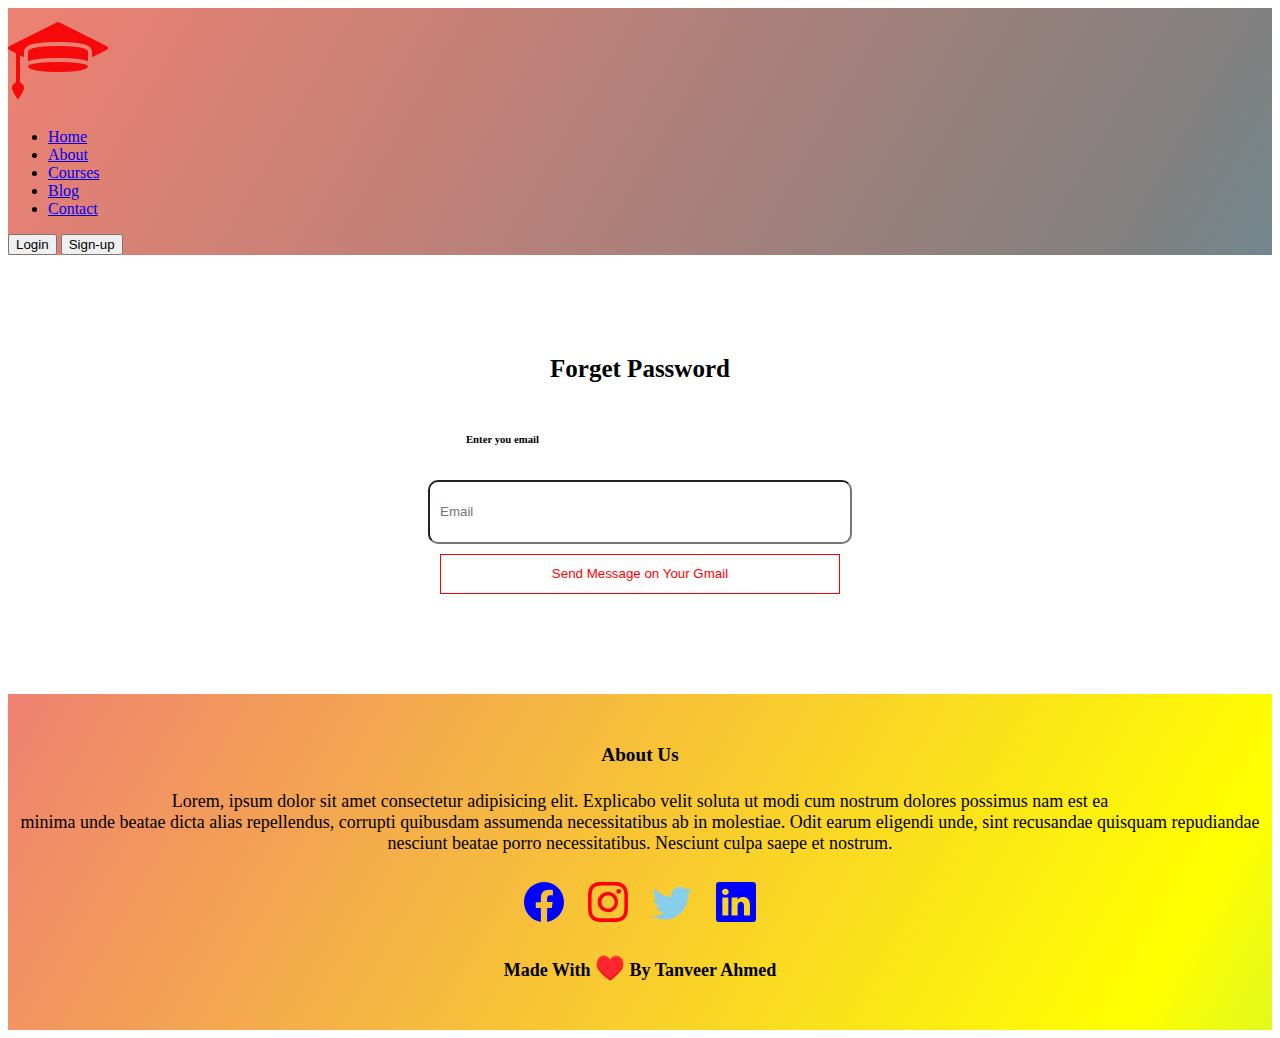
<file: assests/forgetpass.html>
<!DOCTYPE html>
<html lang="en">
<head>
    <title>Programer</title>
    <meta charset="UTF-8">
    <link rel="stylesheet" href="../style.css">
    <link href="https://cdn.jsdelivr.net/npm/bootstrap@5.3.2/dist/css/bootstrap.min.css" rel="stylesheet" integrity="sha384-T3c6CoIi6uLrA9TneNEoa7RxnatzjcDSCmG1MXxSR1GAsXEV/Dwwykc2MPK8M2HN" crossorigin="anonymous">
</head>

<body>
    <header class="p-3">
        <div class="container">
          <div class="d-flex flex-wrap align-items-center justify-content-center justify-content-lg-start">
            <a href="../index.html" class="d-flex align-items-center mb-2 mb-lg-0 text-white text-decoration-none">
              <img src="../assests/logo (2).png" alt="">
            </a>
    
            <ul class="nav col-12 col-lg-auto me-lg-auto mb-2 justify-content-center mb-md-0">
              <li><a href="../index.html" class="nav-link px-2 text-secondary">Home</a></li>
              <li><a href="../assests/About.html" class="nav-link px-2 text-white">About</a></li>
              <li><a href="../assests/courses.html" class="nav-link px-2 text-white">Courses</a></li>
              <li><a href="../assests/blog.html" class="nav-link px-2 text-white">Blog</a></li>
              <li><a href="../assests/contact.html" class="nav-link px-2 text-white">Contact</a></li>
            </ul>
    
            <div class="text-end">
              <a href="./Log in.html"><button type="button" class="btn btn-outline-light me-2">Login</button></a>
              <a href="./signup.html"><button type="button" class="btn btn-warning">Sign-up</button></a>
            </div>
          </div>
        </div>
      </header>
      <section class="forgetpass">
        <div class="forgetpass">
    <div><h3 class="main-heading">Forget Password</h3></div>
    <div><h6>Enter you email</h6></div>
    <div><input class="forgetpass-email" type="email" name="" placeholder="Email" id="" required></div>
    <div><button type="submit" class="send-message">Send Message on Your Gmail</button></div>
</section>
<section style="margin-top: 100px;" class="footer">
    <h4>About Us</h4>
    <p>Lorem, ipsum dolor sit amet consectetur adipisicing elit. Explicabo velit soluta ut modi cum nostrum dolores possimus nam est
        ea
        <br>
         minima unde beatae dicta alias repellendus, corrupti quibusdam assumenda necessitatibus ab in molestiae. Odit earum eligendi unde, sint recusandae quisquam repudiandae nesciunt beatae porro necessitatibus. Nesciunt culpa saepe et nostrum.</p>
       <div class="icons">
        <svg xmlns="http://www.w3.org/2000/svg" width="16" height="16" fill="currentColor" class="bi bi-facebook" viewBox="0 0 16 16">
          <path d="M16 8.049c0-4.446-3.582-8.05-8-8.05C3.58 0-.002 3.603-.002 8.05c0 4.017 2.926 7.347 6.75 7.951v-5.625h-2.03V8.05H6.75V6.275c0-2.017 1.195-3.131 3.022-3.131.876 0 1.791.157 1.791.157v1.98h-1.009c-.993 0-1.303.621-1.303 1.258v1.51h2.218l-.354 2.326H9.25V16c3.824-.604 6.75-3.934 6.75-7.951"/>
        </svg>
        <svg xmlns="http://www.w3.org/2000/svg" width="16" height="16" fill="currentColor" class="bi bi-instagram" viewBox="0 0 16 16">
          <path d="M8 0C5.829 0 5.556.01 4.703.048 3.85.088 3.269.222 2.76.42a3.917 3.917 0 0 0-1.417.923A3.927 3.927 0 0 0 .42 2.76C.222 3.268.087 3.85.048 4.7.01 5.555 0 5.827 0 8.001c0 2.172.01 2.444.048 3.297.04.852.174 1.433.372 1.942.205.526.478.972.923 1.417.444.445.89.719 1.416.923.51.198 1.09.333 1.942.372C5.555 15.99 5.827 16 8 16s2.444-.01 3.298-.048c.851-.04 1.434-.174 1.943-.372a3.916 3.916 0 0 0 1.416-.923c.445-.445.718-.891.923-1.417.197-.509.332-1.09.372-1.942C15.99 10.445 16 10.173 16 8s-.01-2.445-.048-3.299c-.04-.851-.175-1.433-.372-1.941a3.926 3.926 0 0 0-.923-1.417A3.911 3.911 0 0 0 13.24.42c-.51-.198-1.092-.333-1.943-.372C10.443.01 10.172 0 7.998 0h.003zm-.717 1.442h.718c2.136 0 2.389.007 3.232.046.78.035 1.204.166 1.486.275.373.145.64.319.92.599.28.28.453.546.598.92.11.281.24.705.275 1.485.039.843.047 1.096.047 3.231s-.008 2.389-.047 3.232c-.035.78-.166 1.203-.275 1.485a2.47 2.47 0 0 1-.599.919c-.28.28-.546.453-.92.598-.28.11-.704.24-1.485.276-.843.038-1.096.047-3.232.047s-2.39-.009-3.233-.047c-.78-.036-1.203-.166-1.485-.276a2.478 2.478 0 0 1-.92-.598 2.48 2.48 0 0 1-.6-.92c-.109-.281-.24-.705-.275-1.485-.038-.843-.046-1.096-.046-3.233 0-2.136.008-2.388.046-3.231.036-.78.166-1.204.276-1.486.145-.373.319-.64.599-.92.28-.28.546-.453.92-.598.282-.11.705-.24 1.485-.276.738-.034 1.024-.044 2.515-.045v.002zm4.988 1.328a.96.96 0 1 0 0 1.92.96.96 0 0 0 0-1.92zm-4.27 1.122a4.109 4.109 0 1 0 0 8.217 4.109 4.109 0 0 0 0-8.217zm0 1.441a2.667 2.667 0 1 1 0 5.334 2.667 2.667 0 0 1 0-5.334"/>
        </svg>
        <svg xmlns="http://www.w3.org/2000/svg" width="16" height="16" fill="currentColor" class="bi bi-twitter" viewBox="0 0 16 16">
          <path d="M5.026 15c6.038 0 9.341-5.003 9.341-9.334 0-.14 0-.282-.006-.422A6.685 6.685 0 0 0 16 3.542a6.658 6.658 0 0 1-1.889.518 3.301 3.301 0 0 0 1.447-1.817 6.533 6.533 0 0 1-2.087.793A3.286 3.286 0 0 0 7.875 6.03a9.325 9.325 0 0 1-6.767-3.429 3.289 3.289 0 0 0 1.018 4.382A3.323 3.323 0 0 1 .64 6.575v.045a3.288 3.288 0 0 0 2.632 3.218 3.203 3.203 0 0 1-.865.115 3.23 3.23 0 0 1-.614-.057 3.283 3.283 0 0 0 3.067 2.277A6.588 6.588 0 0 1 .78 13.58a6.32 6.32 0 0 1-.78-.045A9.344 9.344 0 0 0 5.026 15"/>
        </svg>
        <svg xmlns="http://www.w3.org/2000/svg" width="16" height="16" fill="currentColor" class="bi bi-linkedin" viewBox="0 0 16 16">
          <path d="M0 1.146C0 .513.526 0 1.175 0h13.65C15.474 0 16 .513 16 1.146v13.708c0 .633-.526 1.146-1.175 1.146H1.175C.526 16 0 15.487 0 14.854V1.146zm4.943 12.248V6.169H2.542v7.225h2.401m-1.2-8.212c.837 0 1.358-.554 1.358-1.248-.015-.709-.52-1.248-1.342-1.248-.822 0-1.359.54-1.359 1.248 0 .694.521 1.248 1.327 1.248h.016zm4.908 8.212V9.359c0-.216.016-.432.08-.586.173-.431.568-.878 1.232-.878.869 0 1.216.662 1.216 1.634v3.865h2.401V9.25c0-2.22-1.184-3.252-2.764-3.252-1.274 0-1.845.7-2.165 1.193v.025h-.016a5.54 5.54 0 0 1 .016-.025V6.169h-2.4c.03.678 0 7.225 0 7.225h2.4"/>
        </svg>
       </div>
       <p class="intro">Made With <span style="color: red; font-size: x-large;">♥️</span> By Tanveer Ahmed</p>
      </div>
</section>
</body>

<script src="https://cdn.jsdelivr.net/npm/bootstrap@5.3.2/dist/js/bootstrap.bundle.min.js" integrity="sha384-C6RzsynM9kWDrMNeT87bh95OGNyZPhcTNXj1NW7RuBCsyN/o0jlpcV8Qyq46cDfL" crossorigin="anonymous"></script>
</html>
</file>
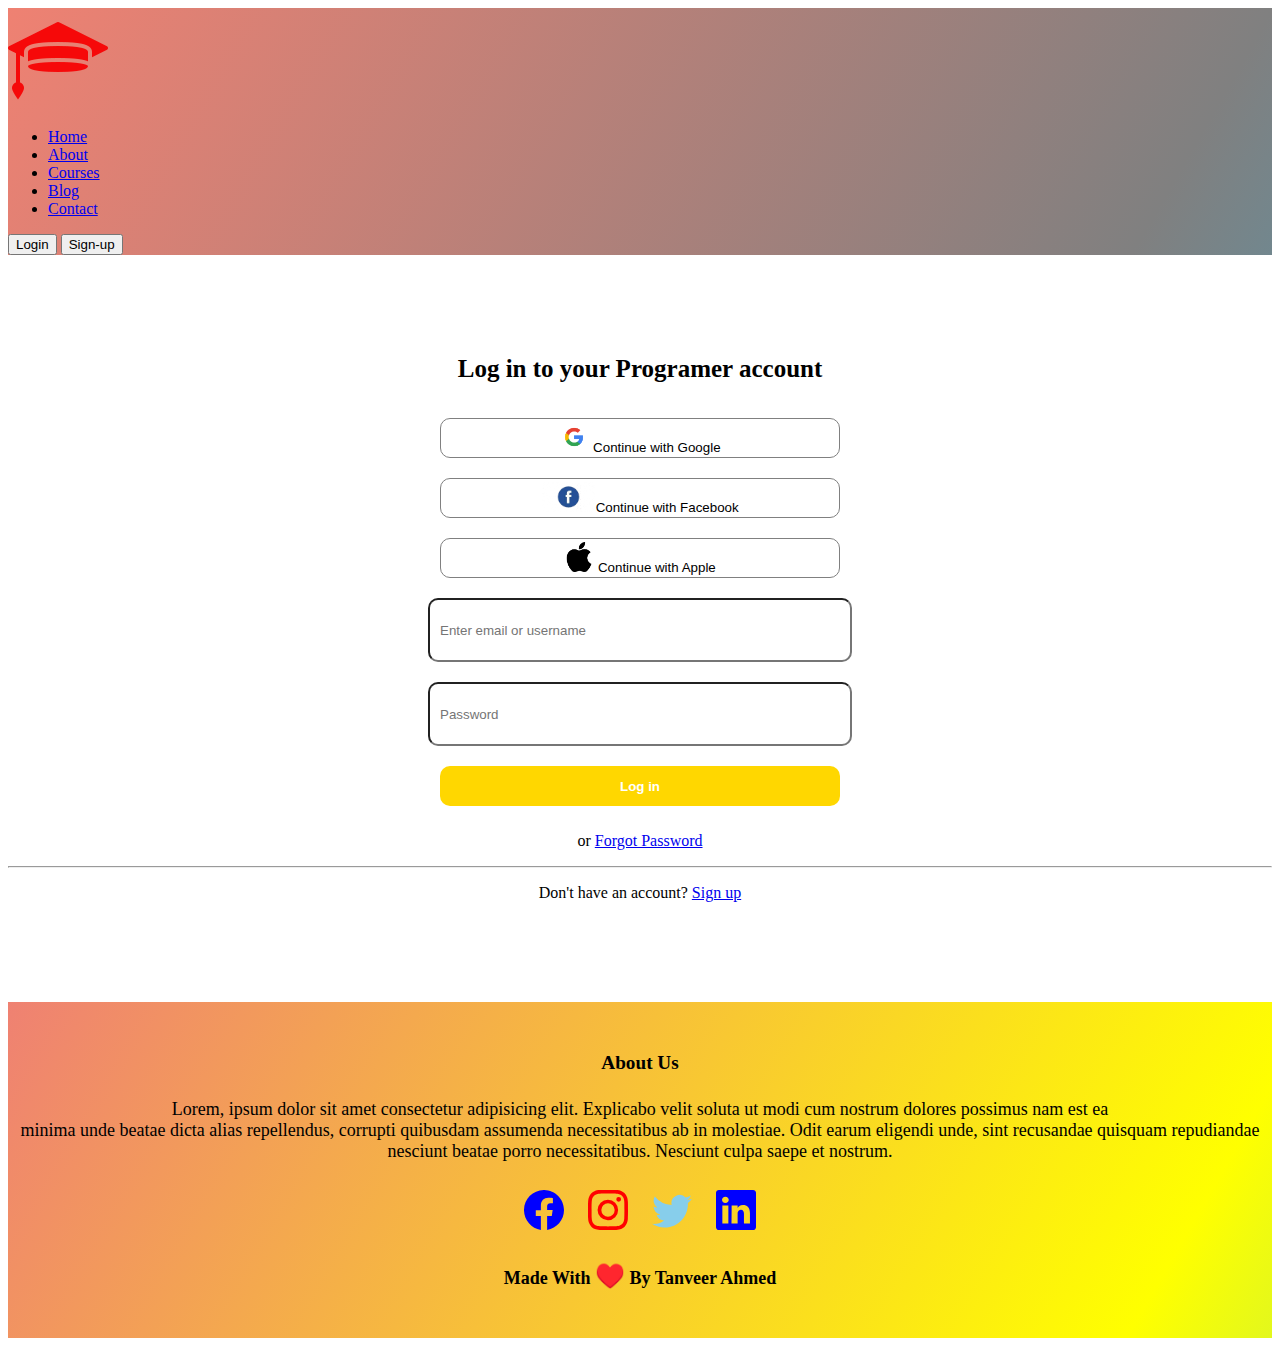
<file: assests/Log in.html>
<!DOCTYPE html>
<html lang="en">
<head>
    <title>Programer</title>
    <meta charset="UTF-8">
    <link rel="stylesheet" href="../style.css">
    <link href="https://cdn.jsdelivr.net/npm/bootstrap@5.3.2/dist/css/bootstrap.min.css" rel="stylesheet" integrity="sha384-T3c6CoIi6uLrA9TneNEoa7RxnatzjcDSCmG1MXxSR1GAsXEV/Dwwykc2MPK8M2HN" crossorigin="anonymous">
</head>

<body>
    <header class="p-3">
        <div class="container">
          <div class="d-flex flex-wrap align-items-center justify-content-center justify-content-lg-start">
            <a href="../index.html" class="d-flex align-items-center mb-2 mb-lg-0 text-white text-decoration-none">
              <img src="../assests/logo (2).png" alt="">
            </a>
    
            <ul class="nav col-12 col-lg-auto me-lg-auto mb-2 justify-content-center mb-md-0">
              <li><a href="../index.html" class="nav-link px-2 text-secondary">Home</a></li>
              <li><a href="../assests/About.html" class="nav-link px-2 text-white">About</a></li>
              <li><a href="../assests/courses.html" class="nav-link px-2 text-white">Courses</a></li>
              <li><a href="../assests/blog.html" class="nav-link px-2 text-white">Blog</a></li>
              <li><a href="../assests/contact.html" class="nav-link px-2 text-white">Contact</a></li>
            </ul>
    
            <div class="text-end">
              <a href="./Log in.html"><button type="button" class="btn btn-outline-light me-2">Login</button></a>
              <a href="./signup.html"><button type="button" class="btn btn-warning">Sign-up</button></a>
            </div>
          </div>
        </div>
      </header>
      <section class="login-sec">
        <div class="login">
    <div><h3 class="main-heading">Log in to your Programer account</h3></div>
    <div><button class="continue-btn" type="button"><img src="./google icon.png" alt=""> Continue with Google</button></div>
    <div><button class="continue-btn" type="button"><img src="./facebook.png" alt="">Continue with Facebook</button></div>
    <div><button class="continue-btn" type="button"><img src="./apple icon.png" alt=""> Continue with Apple</button></div>
    <div><input type="email" name="email" id="email" placeholder="Enter email or username" required></div>
    <div><input type="password" name="password" id="password" placeholder="Password" required></div>
    <div><button class="login-btn" type="submit">Log in</button></div>
    <div><p>or <a href="./forgetpass.html">Forgot Password</a></p></div>
    <hr>
    <div><p>Don't have an account? <a href="./signup.html">Sign up</a></p></div>
</section>
<section style="margin-top: 100px;" class="footer">
    <h4>About Us</h4>
    <p>Lorem, ipsum dolor sit amet consectetur adipisicing elit. Explicabo velit soluta ut modi cum nostrum dolores possimus nam est
        ea
        <br>
         minima unde beatae dicta alias repellendus, corrupti quibusdam assumenda necessitatibus ab in molestiae. Odit earum eligendi unde, sint recusandae quisquam repudiandae nesciunt beatae porro necessitatibus. Nesciunt culpa saepe et nostrum.</p>
       <div class="icons">
        <svg xmlns="http://www.w3.org/2000/svg" width="16" height="16" fill="currentColor" class="bi bi-facebook" viewBox="0 0 16 16">
          <path d="M16 8.049c0-4.446-3.582-8.05-8-8.05C3.58 0-.002 3.603-.002 8.05c0 4.017 2.926 7.347 6.75 7.951v-5.625h-2.03V8.05H6.75V6.275c0-2.017 1.195-3.131 3.022-3.131.876 0 1.791.157 1.791.157v1.98h-1.009c-.993 0-1.303.621-1.303 1.258v1.51h2.218l-.354 2.326H9.25V16c3.824-.604 6.75-3.934 6.75-7.951"/>
        </svg>
        <svg xmlns="http://www.w3.org/2000/svg" width="16" height="16" fill="currentColor" class="bi bi-instagram" viewBox="0 0 16 16">
          <path d="M8 0C5.829 0 5.556.01 4.703.048 3.85.088 3.269.222 2.76.42a3.917 3.917 0 0 0-1.417.923A3.927 3.927 0 0 0 .42 2.76C.222 3.268.087 3.85.048 4.7.01 5.555 0 5.827 0 8.001c0 2.172.01 2.444.048 3.297.04.852.174 1.433.372 1.942.205.526.478.972.923 1.417.444.445.89.719 1.416.923.51.198 1.09.333 1.942.372C5.555 15.99 5.827 16 8 16s2.444-.01 3.298-.048c.851-.04 1.434-.174 1.943-.372a3.916 3.916 0 0 0 1.416-.923c.445-.445.718-.891.923-1.417.197-.509.332-1.09.372-1.942C15.99 10.445 16 10.173 16 8s-.01-2.445-.048-3.299c-.04-.851-.175-1.433-.372-1.941a3.926 3.926 0 0 0-.923-1.417A3.911 3.911 0 0 0 13.24.42c-.51-.198-1.092-.333-1.943-.372C10.443.01 10.172 0 7.998 0h.003zm-.717 1.442h.718c2.136 0 2.389.007 3.232.046.78.035 1.204.166 1.486.275.373.145.64.319.92.599.28.28.453.546.598.92.11.281.24.705.275 1.485.039.843.047 1.096.047 3.231s-.008 2.389-.047 3.232c-.035.78-.166 1.203-.275 1.485a2.47 2.47 0 0 1-.599.919c-.28.28-.546.453-.92.598-.28.11-.704.24-1.485.276-.843.038-1.096.047-3.232.047s-2.39-.009-3.233-.047c-.78-.036-1.203-.166-1.485-.276a2.478 2.478 0 0 1-.92-.598 2.48 2.48 0 0 1-.6-.92c-.109-.281-.24-.705-.275-1.485-.038-.843-.046-1.096-.046-3.233 0-2.136.008-2.388.046-3.231.036-.78.166-1.204.276-1.486.145-.373.319-.64.599-.92.28-.28.546-.453.92-.598.282-.11.705-.24 1.485-.276.738-.034 1.024-.044 2.515-.045v.002zm4.988 1.328a.96.96 0 1 0 0 1.92.96.96 0 0 0 0-1.92zm-4.27 1.122a4.109 4.109 0 1 0 0 8.217 4.109 4.109 0 0 0 0-8.217zm0 1.441a2.667 2.667 0 1 1 0 5.334 2.667 2.667 0 0 1 0-5.334"/>
        </svg>
        <svg xmlns="http://www.w3.org/2000/svg" width="16" height="16" fill="currentColor" class="bi bi-twitter" viewBox="0 0 16 16">
          <path d="M5.026 15c6.038 0 9.341-5.003 9.341-9.334 0-.14 0-.282-.006-.422A6.685 6.685 0 0 0 16 3.542a6.658 6.658 0 0 1-1.889.518 3.301 3.301 0 0 0 1.447-1.817 6.533 6.533 0 0 1-2.087.793A3.286 3.286 0 0 0 7.875 6.03a9.325 9.325 0 0 1-6.767-3.429 3.289 3.289 0 0 0 1.018 4.382A3.323 3.323 0 0 1 .64 6.575v.045a3.288 3.288 0 0 0 2.632 3.218 3.203 3.203 0 0 1-.865.115 3.23 3.23 0 0 1-.614-.057 3.283 3.283 0 0 0 3.067 2.277A6.588 6.588 0 0 1 .78 13.58a6.32 6.32 0 0 1-.78-.045A9.344 9.344 0 0 0 5.026 15"/>
        </svg>
        <svg xmlns="http://www.w3.org/2000/svg" width="16" height="16" fill="currentColor" class="bi bi-linkedin" viewBox="0 0 16 16">
          <path d="M0 1.146C0 .513.526 0 1.175 0h13.65C15.474 0 16 .513 16 1.146v13.708c0 .633-.526 1.146-1.175 1.146H1.175C.526 16 0 15.487 0 14.854V1.146zm4.943 12.248V6.169H2.542v7.225h2.401m-1.2-8.212c.837 0 1.358-.554 1.358-1.248-.015-.709-.52-1.248-1.342-1.248-.822 0-1.359.54-1.359 1.248 0 .694.521 1.248 1.327 1.248h.016zm4.908 8.212V9.359c0-.216.016-.432.08-.586.173-.431.568-.878 1.232-.878.869 0 1.216.662 1.216 1.634v3.865h2.401V9.25c0-2.22-1.184-3.252-2.764-3.252-1.274 0-1.845.7-2.165 1.193v.025h-.016a5.54 5.54 0 0 1 .016-.025V6.169h-2.4c.03.678 0 7.225 0 7.225h2.4"/>
        </svg>
       </div>
       <p class="intro">Made With <span style="color: red; font-size: x-large;">♥️</span> By Tanveer Ahmed</p>
      </div>
</section>
</body>

<script src="https://cdn.jsdelivr.net/npm/bootstrap@5.3.2/dist/js/bootstrap.bundle.min.js" integrity="sha384-C6RzsynM9kWDrMNeT87bh95OGNyZPhcTNXj1NW7RuBCsyN/o0jlpcV8Qyq46cDfL" crossorigin="anonymous"></script>
</html>
</file>
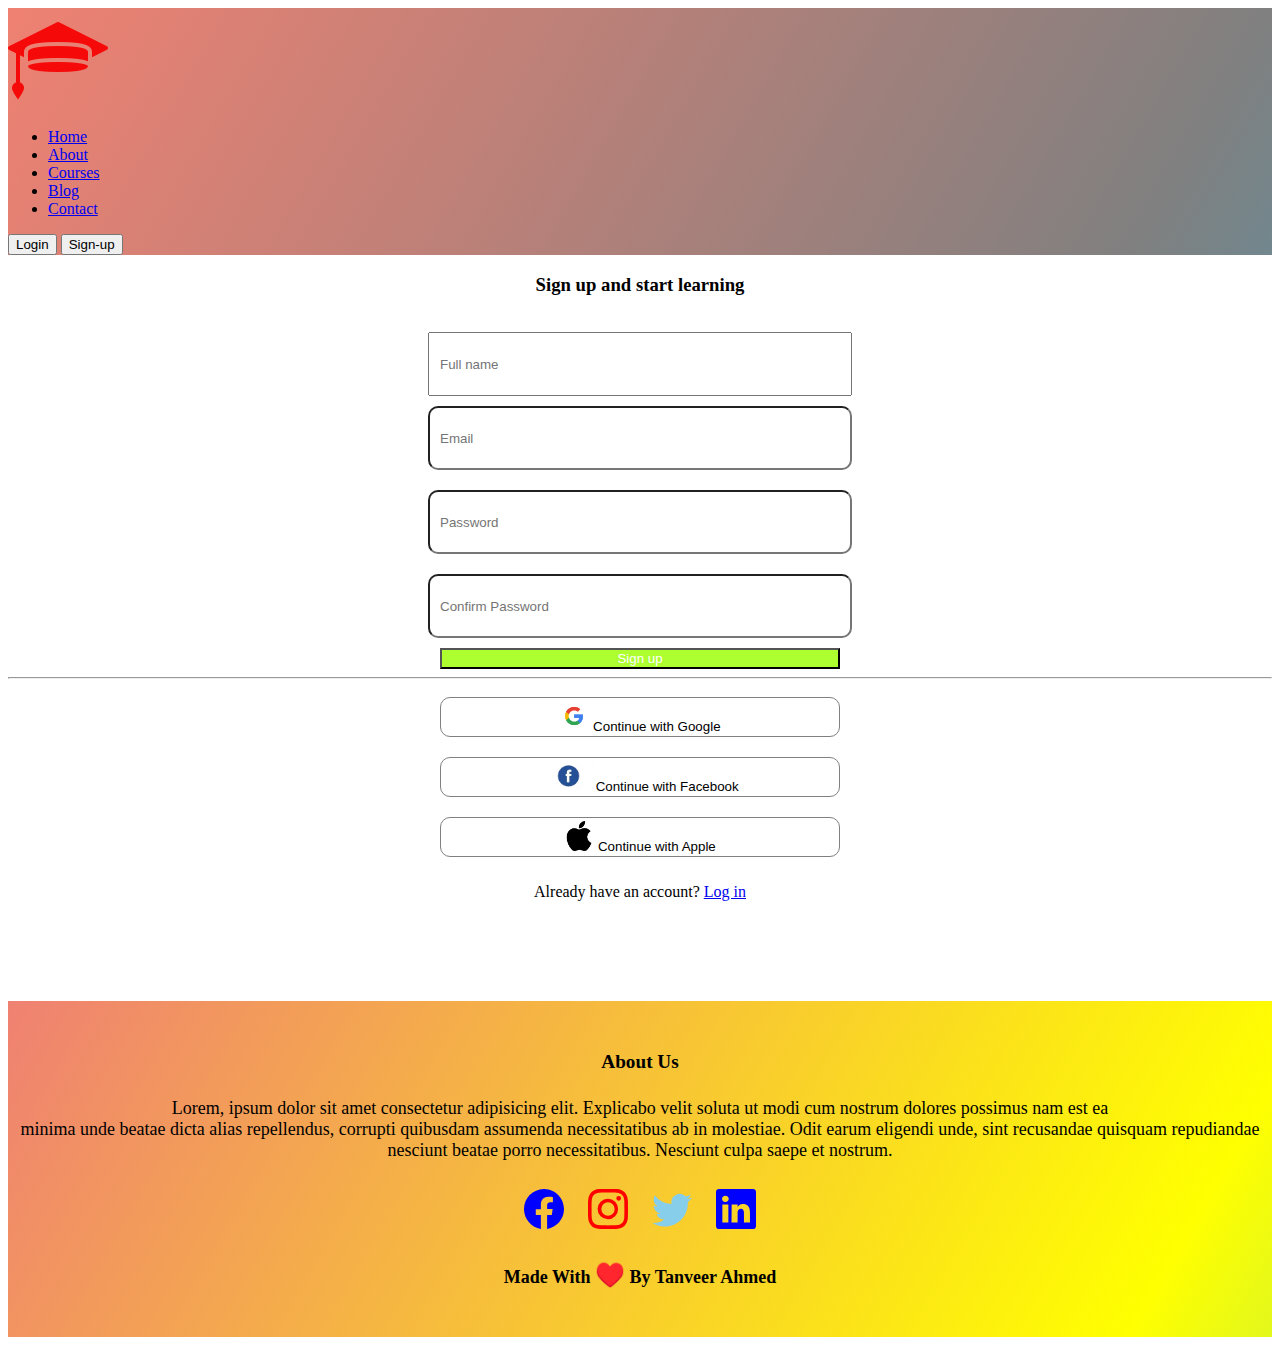
<file: assests/signup.html>
<!DOCTYPE html>
<html lang="en">
<head>
    <title>Sign up</title>
    <meta charset="UTF-8">
    <link rel="stylesheet" href="../style.css">
    <link rel="stylesheet" href="../mediaquery.css">
    <link href="https://cdn.jsdelivr.net/npm/bootstrap@5.3.2/dist/css/bootstrap.min.css" rel="stylesheet" integrity="sha384-T3c6CoIi6uLrA9TneNEoa7RxnatzjcDSCmG1MXxSR1GAsXEV/Dwwykc2MPK8M2HN" crossorigin="anonymous">
</head>

<body>
    <header class="p-3">
        <div class="container">
          <div class="d-flex flex-wrap align-items-center justify-content-center justify-content-lg-start">
            <a href="../index.html" class="d-flex align-items-center mb-2 mb-lg-0 text-white text-decoration-none">
              <img src="../assests/logo (2).png" alt="">
            </a>
    
            <ul class="nav col-12 col-lg-auto me-lg-auto mb-2 justify-content-center mb-md-0">
              <li><a href="../index.html" class="nav-link px-2 text-secondary">Home</a></li>
              <li><a href="../assests/About.html" class="nav-link px-2 text-white">About</a></li>
              <li><a href="../assests/courses.html" class="nav-link px-2 text-white">Courses</a></li>
              <li><a href="../assests/blog.html" class="nav-link px-2 text-white">Blog</a></li>
              <li><a href="../assests/contact.html" class="nav-link px-2 text-white">Contact</a></li>
            </ul>
    
            <div class="text-end">
              <a href="./Log in.html"><button type="button" class="btn btn-outline-light me-2">Login</button></a>
              <a href="./signup.html"><button type="button" class="btn btn-warning">Sign-up</button></a>
            </div>
          </div>
        </div>
      </header>
      <section class="signup-sec">
      <h3>Sign up and start learning</h3>
        <br>
        <input class="name" type="text" name="fullname" id="text" placeholder="Full name" required>
        <br>
        <input type="email" name="Email" id="email" placeholder="Email" required>
        <br>
        <input type="password" name="Password" id="password" placeholder="Password" required>
        <br>
        <input type="password" name="Password" id="password" placeholder="Confirm Password" required>      
        <br>
        <button type="submit" class="btn signup">Sign up</button>
        <hr>
        <div><button class="continue-btn" type="button"><img src="./google icon.png" alt=""> Continue with Google</button></div>
        <div><button class="continue-btn" type="button"><img src="./facebook.png" alt="">Continue with Facebook</button></div>
        <div><button class="continue-btn" type="button"><img src="./apple icon.png" alt=""> Continue with Apple</button></div>    
        <p>Already have an account? <a href="./Log in.html">Log in</a></p>

<section style="margin-top: 100px;" class="footer">
    <h4>About Us</h4>
    <p>Lorem, ipsum dolor sit amet consectetur adipisicing elit. Explicabo velit soluta ut modi cum nostrum dolores possimus nam est
        ea
        <br>
         minima unde beatae dicta alias repellendus, corrupti quibusdam assumenda necessitatibus ab in molestiae. Odit earum eligendi unde, sint recusandae quisquam repudiandae nesciunt beatae porro necessitatibus. Nesciunt culpa saepe et nostrum.</p>
       <div class="icons">
        <svg xmlns="http://www.w3.org/2000/svg" width="16" height="16" fill="currentColor" class="bi bi-facebook" viewBox="0 0 16 16">
          <path d="M16 8.049c0-4.446-3.582-8.05-8-8.05C3.58 0-.002 3.603-.002 8.05c0 4.017 2.926 7.347 6.75 7.951v-5.625h-2.03V8.05H6.75V6.275c0-2.017 1.195-3.131 3.022-3.131.876 0 1.791.157 1.791.157v1.98h-1.009c-.993 0-1.303.621-1.303 1.258v1.51h2.218l-.354 2.326H9.25V16c3.824-.604 6.75-3.934 6.75-7.951"/>
        </svg>
        <svg xmlns="http://www.w3.org/2000/svg" width="16" height="16" fill="currentColor" class="bi bi-instagram" viewBox="0 0 16 16">
          <path d="M8 0C5.829 0 5.556.01 4.703.048 3.85.088 3.269.222 2.76.42a3.917 3.917 0 0 0-1.417.923A3.927 3.927 0 0 0 .42 2.76C.222 3.268.087 3.85.048 4.7.01 5.555 0 5.827 0 8.001c0 2.172.01 2.444.048 3.297.04.852.174 1.433.372 1.942.205.526.478.972.923 1.417.444.445.89.719 1.416.923.51.198 1.09.333 1.942.372C5.555 15.99 5.827 16 8 16s2.444-.01 3.298-.048c.851-.04 1.434-.174 1.943-.372a3.916 3.916 0 0 0 1.416-.923c.445-.445.718-.891.923-1.417.197-.509.332-1.09.372-1.942C15.99 10.445 16 10.173 16 8s-.01-2.445-.048-3.299c-.04-.851-.175-1.433-.372-1.941a3.926 3.926 0 0 0-.923-1.417A3.911 3.911 0 0 0 13.24.42c-.51-.198-1.092-.333-1.943-.372C10.443.01 10.172 0 7.998 0h.003zm-.717 1.442h.718c2.136 0 2.389.007 3.232.046.78.035 1.204.166 1.486.275.373.145.64.319.92.599.28.28.453.546.598.92.11.281.24.705.275 1.485.039.843.047 1.096.047 3.231s-.008 2.389-.047 3.232c-.035.78-.166 1.203-.275 1.485a2.47 2.47 0 0 1-.599.919c-.28.28-.546.453-.92.598-.28.11-.704.24-1.485.276-.843.038-1.096.047-3.232.047s-2.39-.009-3.233-.047c-.78-.036-1.203-.166-1.485-.276a2.478 2.478 0 0 1-.92-.598 2.48 2.48 0 0 1-.6-.92c-.109-.281-.24-.705-.275-1.485-.038-.843-.046-1.096-.046-3.233 0-2.136.008-2.388.046-3.231.036-.78.166-1.204.276-1.486.145-.373.319-.64.599-.92.28-.28.546-.453.92-.598.282-.11.705-.24 1.485-.276.738-.034 1.024-.044 2.515-.045v.002zm4.988 1.328a.96.96 0 1 0 0 1.92.96.96 0 0 0 0-1.92zm-4.27 1.122a4.109 4.109 0 1 0 0 8.217 4.109 4.109 0 0 0 0-8.217zm0 1.441a2.667 2.667 0 1 1 0 5.334 2.667 2.667 0 0 1 0-5.334"/>
        </svg>
        <svg xmlns="http://www.w3.org/2000/svg" width="16" height="16" fill="currentColor" class="bi bi-twitter" viewBox="0 0 16 16">
          <path d="M5.026 15c6.038 0 9.341-5.003 9.341-9.334 0-.14 0-.282-.006-.422A6.685 6.685 0 0 0 16 3.542a6.658 6.658 0 0 1-1.889.518 3.301 3.301 0 0 0 1.447-1.817 6.533 6.533 0 0 1-2.087.793A3.286 3.286 0 0 0 7.875 6.03a9.325 9.325 0 0 1-6.767-3.429 3.289 3.289 0 0 0 1.018 4.382A3.323 3.323 0 0 1 .64 6.575v.045a3.288 3.288 0 0 0 2.632 3.218 3.203 3.203 0 0 1-.865.115 3.23 3.23 0 0 1-.614-.057 3.283 3.283 0 0 0 3.067 2.277A6.588 6.588 0 0 1 .78 13.58a6.32 6.32 0 0 1-.78-.045A9.344 9.344 0 0 0 5.026 15"/>
        </svg>
        <svg xmlns="http://www.w3.org/2000/svg" width="16" height="16" fill="currentColor" class="bi bi-linkedin" viewBox="0 0 16 16">
          <path d="M0 1.146C0 .513.526 0 1.175 0h13.65C15.474 0 16 .513 16 1.146v13.708c0 .633-.526 1.146-1.175 1.146H1.175C.526 16 0 15.487 0 14.854V1.146zm4.943 12.248V6.169H2.542v7.225h2.401m-1.2-8.212c.837 0 1.358-.554 1.358-1.248-.015-.709-.52-1.248-1.342-1.248-.822 0-1.359.54-1.359 1.248 0 .694.521 1.248 1.327 1.248h.016zm4.908 8.212V9.359c0-.216.016-.432.08-.586.173-.431.568-.878 1.232-.878.869 0 1.216.662 1.216 1.634v3.865h2.401V9.25c0-2.22-1.184-3.252-2.764-3.252-1.274 0-1.845.7-2.165 1.193v.025h-.016a5.54 5.54 0 0 1 .016-.025V6.169h-2.4c.03.678 0 7.225 0 7.225h2.4"/>
        </svg>
       </div>
       <p class="intro">Made With <span style="color: red; font-size: x-large;">♥️</span> By Tanveer Ahmed</p>
      </div>
</section>
</body>

<script src="https://cdn.jsdelivr.net/npm/bootstrap@5.3.2/dist/js/bootstrap.bundle.min.js" integrity="sha384-C6RzsynM9kWDrMNeT87bh95OGNyZPhcTNXj1NW7RuBCsyN/o0jlpcV8Qyq46cDfL" crossorigin="anonymous"></script>
</html>
</file>
<file: style.css>
header {
    background: linear-gradient(300deg, #00bfff, gray, #ef8172);
    background-size: 180% 180%;
    animation: gradient-animation 18s ease infinite;
}

span {
    color: black;
}

.blue-violet {
    color: blueviolet;
}

.lead {
    font-size: 30px;
    font-weight: bold;
    color: gray;
}

.btn-gradient {
    background: #aa81f3;
    background: linear-gradient(90deg, #aa81f3 40%, #00b7ff 100%);
    border-radius: 15px;
    width: 150px;
    height: 30px;
    margin-top: 30px;
    margin-bottom: 30px;
}

.text-body-emphasis {
    font-size: 75px;
}

.programing-languages {
    border: 5px solid orange;
    border-radius: 10px;
}

.row .twitter, .google, .amazon, .apple {
    width: 100px;
    height: 100px;
}

.row .twitter, .google {
    width: 140px;
    height: 140px;
}

.services {
    background-color: whitesmoke;
}

svg {
    color: orange;
}
.row1 {
    margin-top: 5%;
    display: flex;
    justify-content: space-between;
}

.testimonials-col {
    display: flex;
    text-align: left;
    background-color: #fff3f3;
    flex-basis: 44%;
    margin-bottom: 5%;
    padding: 25px;
    cursor: pointer;
    border-radius: 10px;
}

.testimonials-col p {
    padding: 0;
    color: black;
    font-weight: 300;
    text-align: left;
}

.testimonials h1 {
    font-size: 36px;
    color: black;
    font-weight: 600;
}

.testimonials p {
    color: black;
    font-weight: 300;
}

.testimonials {
    width: 80%;
    padding-top: 100px;
    text-align: center;
    margin: auto;
}

.testimonials-col img div h3 {
    margin-top: 15px;
    text-align: left;
}

p {
    display: block;
    margin-block-start: 1em;
    margin-block-end: 1em;
    margin-inline-start: 0px;
    margin-inline-end: 0px;
}

.testimonials-col img {
    border-radius: 50%;
    height: 40px;
    margin-left: 5px;
    margin-right: 30px;
}

.footer {
    background: linear-gradient(300deg, #00bfff, yellow, #ef8172);
    background-size: 180% 180%;
    animation: gradient-animation 18s ease infinite;
    height: 100%
}

.icons {
    display: inline-block;
   }

   .footer h4 {
    margin-top: 20px;
    margin-bottom: 25px;
    font-weight: 600;
    font-size: larger;
   }

   .intro {
    font-weight: bold;
   }

   .footer p {
    color: black;
    font-size: large;
   }

   .footer {
    padding: 30px 0;
    width: 100%;
    text-align: center;
   }

   .bi-facebook, .bi-linkedin {
    color: blue;
    height: 40px;
    width: 40px;
    margin: 10px;
   }

   .bi-instagram {
    color: red;
    height: 40px;
    width: 40px;
    margin: 10px;
   }

   .bi-twitter {
    color: skyblue;
    height: 40px;
    width: 40px;
    margin: 10px;
   }

   .hero-btn {
    display: inline-block;
    color: white;
    text-decoration: none;
    border: 1px solid white;
    padding: 12px 34px;
    background-color: transparent;
    position: relative;
    cursor: pointer;
    }

    .red-btn {
        border: 1px solid #F44336;
        color: #F44336;
        background: transparent;
        border-radius: 0;
    }

    .about img {
        border-radius: 10px;
    }

   .hero-btn:hover {
    border: none;
    background-color: red;
    color: white;
   }

   .small {
    font-size: 20px;
    font-weight: lighter;
    color: black;
    text-wrap: wrap;
    
   }

   .aboutus {
    margin: 10px;
    margin-left: 100px;
    height: 380px;
    width: 100%;
   }

   .large {
    font-size: 40px;
    margin-top: 200px;
   }

   .angela a img {
    width: 250px;
    border: 5px solid gold;
    
}

.angela {
    margin: 10px;
    margin-left: 30px;
    background-color: white;
    width: 251.5px;
    margin-top: 150px;
    margin-left: 100px;
}

.angela a h3 {
    color: black;
    text-align: left;
    font-size: larger;
    margin: 10px;
    margin-top: 0;
    margin-bottom: 0;
    text-wrap: wrap;
}

.angela a h5 {
    margin: 10px;
    margin-top: 0;
    font-weight: lighter;
    color: gray;
    font-size: large;
}

.angela a {
    text-decoration: none;
    text-align: left;
    font-family: 'Open Sans', sans-serif;
}

.angela a p {
    color: black;
    margin: 10px;
    margin-top: 0;
    font-weight: bolder;
}

.angela a p span {
    margin-left: 140px;
    font-size: 20px;
}

.angela .rating {
    border: none;
    width: 100px;
    height: 50px;
    margin: 10px;
    margin-top: 0;
    margin-left: 0;
}

.rating {
    margin-right: 5px;
}

.angela:hover {
    border: 1px solid orange;
}

.login-sec, .signup-sec, .forgetpass {
    text-align: center;
}

.main-heading {
    margin-top: 100px;
    font-size: 25px;
}

.continue-btn, .login-btn {
    margin: 10px;
    background-color: white;
    border-radius: 10px;
    width: 400px;
    height: 40px;
    border: 1px solid gray;
}

.login-btn {
    background-color: gold;
    color: white;
    border: none;
    font-weight: bold;
}

.login-btn:hover {
    background-color: orange;

}

.continue-btn:hover {
    border: 1px solid black;
}

#email, #password, .forgetpass-email {
    width: 400px;
    height: 40px;
    border-radius: 10px;
    margin: 10px;
    padding: 10px;
}

.continue-btn img {
    height: 30px;
    margin-top: 0;
}

.name {
    width: 400px;
    height: 40px;
    padding: 10px;
}

.signup-sec .signup, .send-message {
    background-color: greenyellow;
    color: white;
    width: 400px;
}

.send-message {
    border: 1px solid red;
    height: 40px;
    background-color: white;
    color: red;
}

.send-message:hover {
    background-color: red;
    border: none;
    color: white;
}

.signup-sec .signup:hover {
    background-color: green;
    font-weight: bold;
    color: white;
}

.forgetpass h3 {
    margin-bottom: 50px;
}

.forgetpass h6 {
    margin-right: 275px;
}

.blog-left {
    flex-basis: 65%;
    margin-left: 100px;
}

.blog-left h1 {
    color: #222;
    font-weight: 600;
    margin: 30px 0;
}

.blog-left p {
    color: #999;
    padding: 0;
}

.comment-box {
    border: 1px solid #ccc;
    padding: 10px 20px;
    margin: 50px 0;
}

.comment-box h3 {
    text-align: left;
}

.comment-form input, .comment-form textarea {
    width: 100%;
    padding: 10px;
    margin: 15px 0;
    box-sizing: border-box;
    border: none;
    outline: none;
    background: #F0f0f0;
}

.blog-right {
    flex-basis: 32%;
    margin-right: 100px;
}

.blog-right h3 {
    background: #F44336;
    color: white;
    padding: 7px 0;
    font-size: 16px;
    margin-bottom: 20px;
    text-align: center;
}

.blog-right div {
    display: flex;
    justify-content: space-between;
    align-items: center;
    color: #555;
    padding: 8px;
    box-sizing: border-box;
}

.blog-left img {
    width: 700px;
    border-radius: 10px;
    box-shadow: 1px 10px 50px 1px #444141;
}

.hamdard .university-pic img {
    
    justify-content: center;
    height: 500px;
    width: 100px;
    margin-top: 50px;
}

.contact-content .row1 .blog-left div h2 {
    margin-right: 10px;
}

.contact-content .row1 .blog-left div span h6 {
    color: gray;
    font-size: 20px;
}

.contact-content .row1 .blog-left div {
    margin-top: 30px;
}

.contact-content .row1 .contact-col input, textarea {
    width: 100%;
    padding: 15px;
    margin: 15px 0;
    background: #F0f0f0;
    margin-bottom: 17px;
    outline: none;
    border: 1px solid #ccc;
}
</file>
<file: mediaquery.css>
@media (max-width:768px) {
    .main-banner {
        text-align: center;
    }

    .services .container .row img {
        margin-top: 100px;
    }

    .row {
        flex-direction: column;
    }

    .testimonials-col img {
        margin-left: 0;
        margin-right: 15px;
    }

    .aboutus {
        margin-top: 200px;
        margin-bottom: 0;
        margin-right: 0;
    }

    .header {
        width: 100%;
    }

    .hamdard .university-pic img {
        height: 350px;
        margin-left: 5px;
        margin-top: 50px;
    }
}
@media (max-width:1084px) {
    .row1 {
        flex-direction: column;
    }

    .aboutus {
        margin-top: 200px;
        margin-bottom: 0;
    }

    .header {
        width: 100%;
    }

    .hamdard .university-pic img {
        height: 400px;
        margin-left: 5px;
    }
}
</file>
